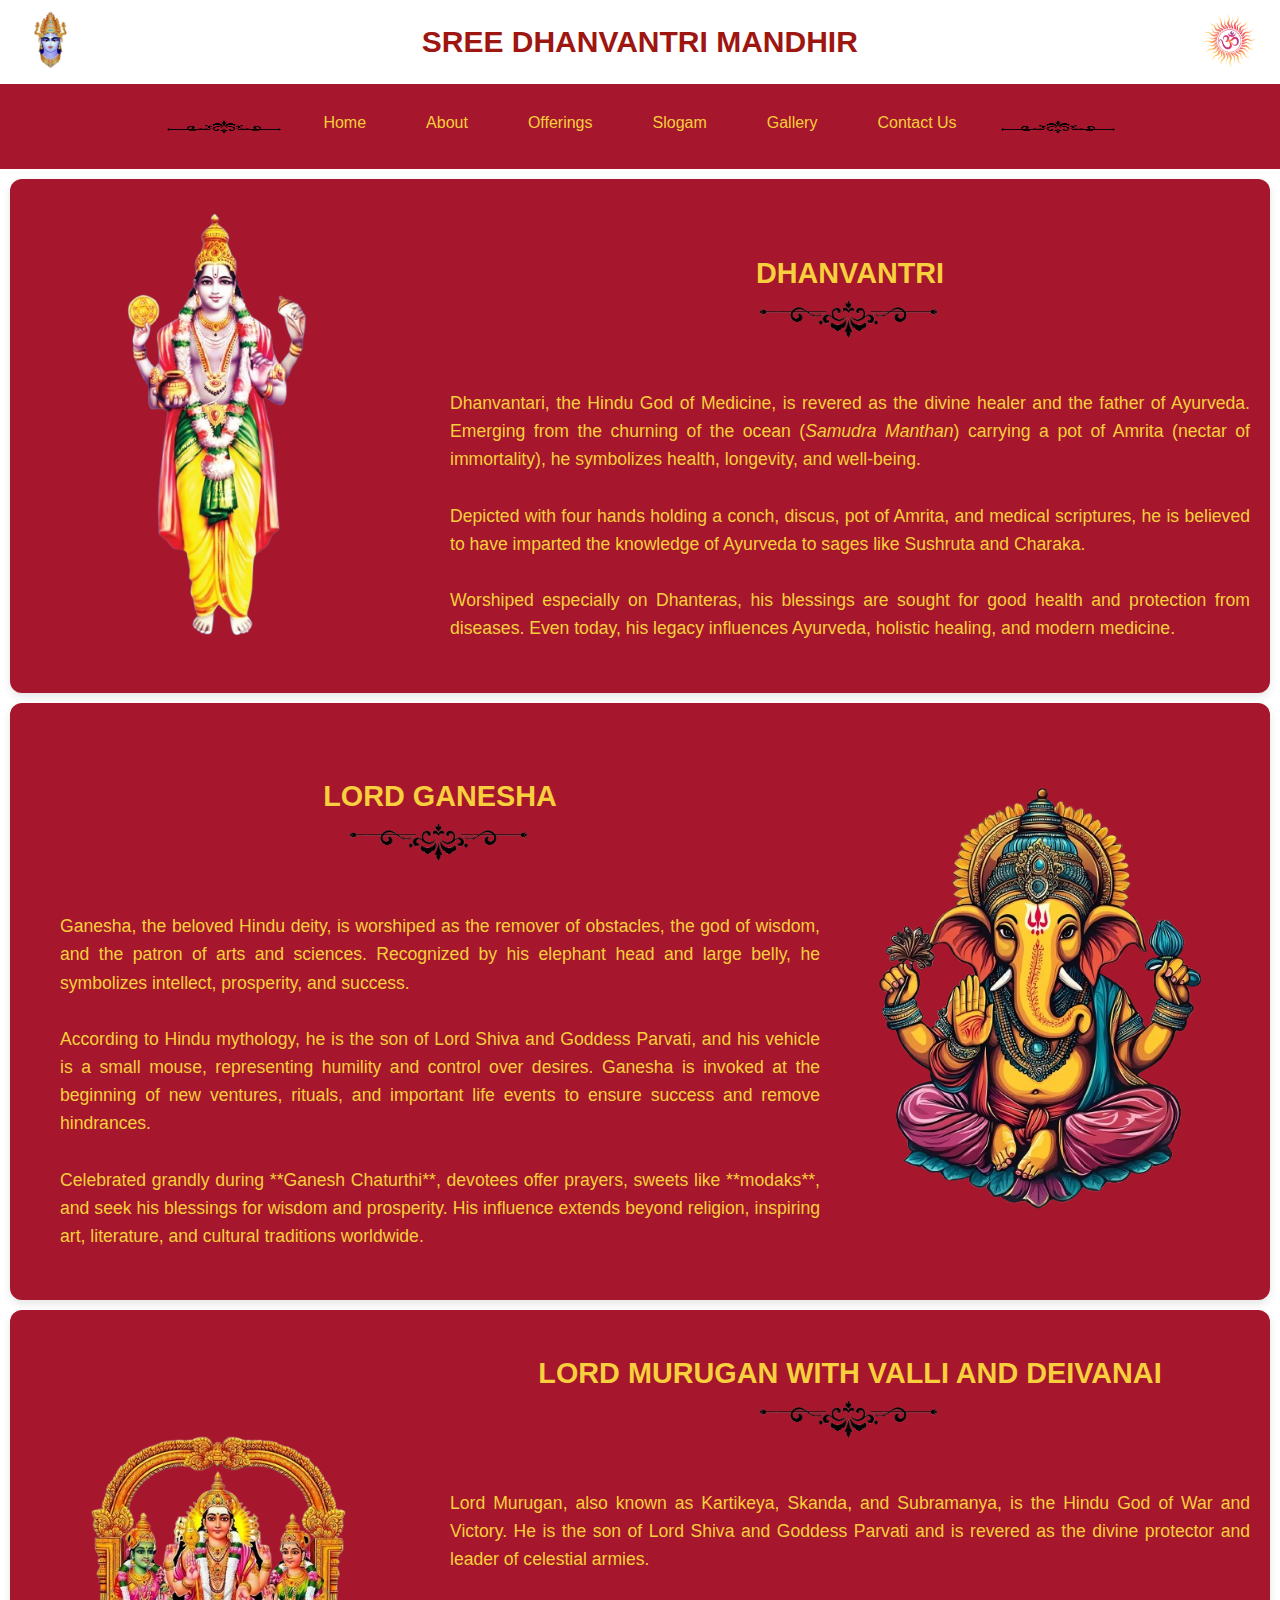
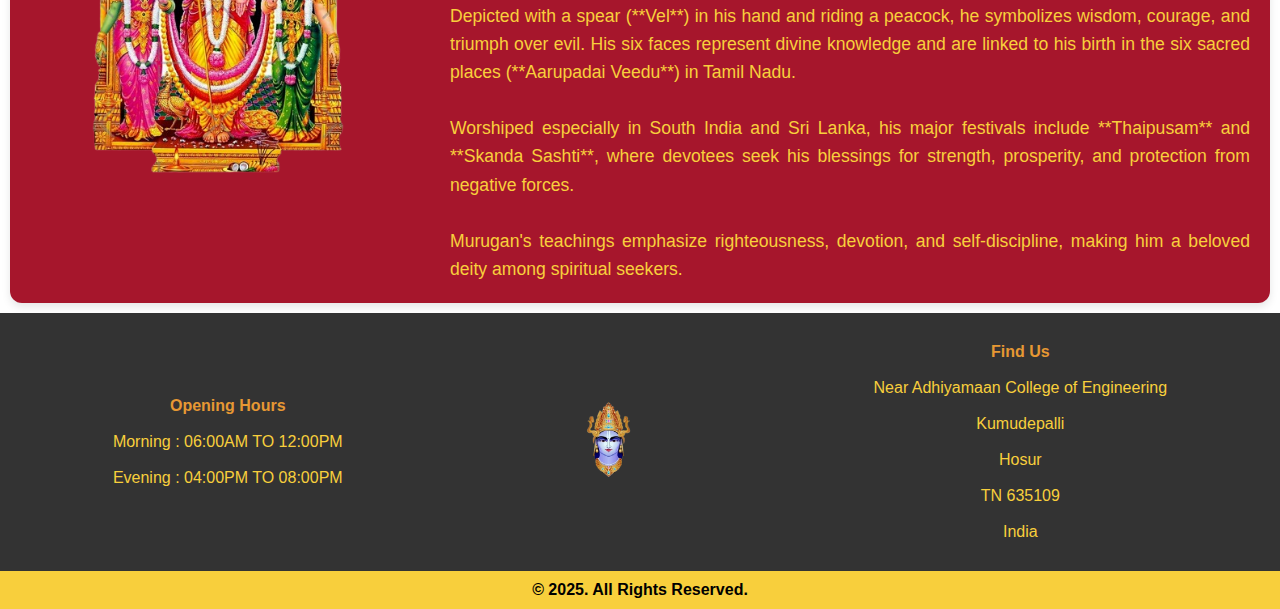
<file: about.html>
<!DOCTYPE html>
<html lang="en">

<head>
    <meta charset="UTF-8">
    <meta name="viewport" content="width=device-width, initial-scale=1.0">
    <link rel="icon" href="./images/favicon.ico" type="image/png">
    <title>Dhanvantri</title>
    <link rel="stylesheet" href="./css/index.css">
    <link rel="stylesheet" href="./css/about.css">
    

</head>

<body>
    <div class="container">
        <div class="header">
            <div class="logo_1">
                <a href="./index.html"><img src="./images/dhanvantri_logo.png" alt="clg_logo"></a>
            </div>
            <div class="name">
                <span>SREE DHANVANTRI MANDHIR</span>
                
            </div>
            <div class="logo_1">
                <a href="./index.html"><img src="./images/pngtree.png" alt="clg_logo"></a>
            </div>
            <!-- <div class="quote">
                <span><i>May the blessings <br>of Dhanvantri bring you <br> peace and well-being.</i></span>
            </div> -->
        </div>
        <div class="navbar">
            <nav class="menu">
                <div class="hamburger" onclick="toggleMenu()">&#9776;</div>
                <ul>
                    <li><img src="./images/design.png"></li>
                    <li><a href="index.html">Home</a></li>
                    <li><a href="./about.html">About</a></li>
                    <!-- <li><a href="#news-events">Events</a></li> -->
                    <li><a href="./offerings.html">Offerings</a></li>
                    <li><a href="./slogam.html">Slogam</a></li>
                    <li><a href="./gallery.html">Gallery</a></li>
                    <li><a href="./contact.html">Contact Us</a></li>
                    <li><img src="./images/design.png"></li>
                </ul>
            </nav>

        </div>
        <!-- <div class="heading" >
            <span><i>GODS IN THE TEMPLE</i>
            </span>
        </div> -->
        <div class="dhavantri_history">

            <div class="dhavantri_image">
                <img src="./images/dhanvantari_image.png">
            </div>
            <div class="histroy_content">
                <div class="histroy_header">
                    <span>DHANVANTRI</span>
                    <br>
                    <img  style="height: 60px;" src="./images/heading_design.png">
                </div>
                <span>
                    Dhanvantari, the Hindu God of Medicine, is revered as the divine healer and the father of Ayurveda.
                    Emerging from the churning of the ocean (<i>Samudra Manthan</i>) carrying a pot of Amrita (nectar of
                    immortality),
                    he symbolizes health, longevity, and well-being.<br><br>

                    Depicted with four hands holding a conch, discus, pot of Amrita, and medical scriptures,
                    he is believed to have imparted the knowledge of Ayurveda to sages like Sushruta and
                    Charaka.<br><br>

                    Worshiped especially on Dhanteras, his blessings are sought for good health and protection from
                    diseases.
                    Even today, his legacy influences Ayurveda, holistic healing, and modern medicine.
                </span>

            </div>
        </div>

        <div class="ganesha_history">
            <div class="histroy_content">
                <div class="histroy_header">
                    <span> LORD GANESHA</span>
                    <br>
                    <img  style="height: 60px;" src="./images/heading_design.png">
                </div>
                <span>
                    Ganesha, the beloved Hindu deity, is worshiped as the remover of obstacles, the god of wisdom, and
                    the patron of arts and sciences.
                    Recognized by his elephant head and large belly, he symbolizes intellect, prosperity, and
                    success.<br><br>

                    According to Hindu mythology, he is the son of Lord Shiva and Goddess Parvati, and his vehicle is a
                    small mouse, representing humility and control over desires.
                    Ganesha is invoked at the beginning of new ventures, rituals, and important life events to ensure
                    success and remove hindrances.<br><br>

                    Celebrated grandly during **Ganesh Chaturthi**, devotees offer prayers, sweets like **modaks**, and
                    seek his blessings for wisdom and prosperity.
                    His influence extends beyond religion, inspiring art, literature, and cultural traditions worldwide.
                </span>


            </div>
            <div class="ganesha_image">
                <img src="./images/ganesha_image.png">
            </div>
        </div>

        <div class="murugar_history">

            <div class="murugar_image">
                <img src="./images/murugar_image.png">
            </div>
            <div class="histroy_content">
                <div class="histroy_header">
                    <span>LORD MURUGAN WITH VALLI AND DEIVANAI</span>
                    <br>
                    <img  style="height: 60px;" src="./images/heading_design.png">
                </div>
                <span>
                    Lord Murugan, also known as Kartikeya, Skanda, and Subramanya, is the Hindu God of War and Victory.
                    He is the son of Lord Shiva and Goddess Parvati and is revered as the divine protector and leader of
                    celestial armies.<br><br>

                    Depicted with a spear (**Vel**) in his hand and riding a peacock, he symbolizes wisdom, courage, and
                    triumph over evil.
                    His six faces represent divine knowledge and are linked to his birth in the six sacred places
                    (**Aarupadai Veedu**) in Tamil Nadu.<br><br>

                    Worshiped especially in South India and Sri Lanka, his major festivals include **Thaipusam** and
                    **Skanda Sashti**,
                    where devotees seek his blessings for strength, prosperity, and protection from negative
                    forces.<br><br>

                    Murugan's teachings emphasize righteousness, devotion, and self-discipline, making him a beloved
                    deity among spiritual seekers.
                </span>


            </div>
        </div>
        <div class="footer">
            <div class="sections">
                <div class="about_us">
                    <span style="color: #e69833;"><strong>Opening Hours</strong></span>
                    <br>
                    <span>Morning : 06:00AM TO 12:00PM</span>
                    <br>
                    <span>Evening : 04:00PM TO 08:00PM</span>
                </div>
                <div class="links">
                    <img src="./images/dhanvantri_logo.png" alt="Dhanvantri Logo">
                </div>
                <div class="facility">
                    <span style="color: #e69833;"><strong>Find Us</strong></span>
                    <br>
                    <span>Near Adhiyamaan College of Engineering</span>
                    <br>
                    <span>Kumudepalli</span>
                    <br>
                    <span>Hosur</span>
                    <br>
                    <span>TN 635109</span>
                    <br>
                    <span>India</span>

                </div>
            </div>
        </div>

        <div class="fotter_content">
            &copy; 2025. All Rights Reserved.
        </div>
    </div>
</body>
<script>
    function toggleMenu() {
        document.querySelector(".menu ul").classList.toggle("active");
    }
</script>

</html>
</file>
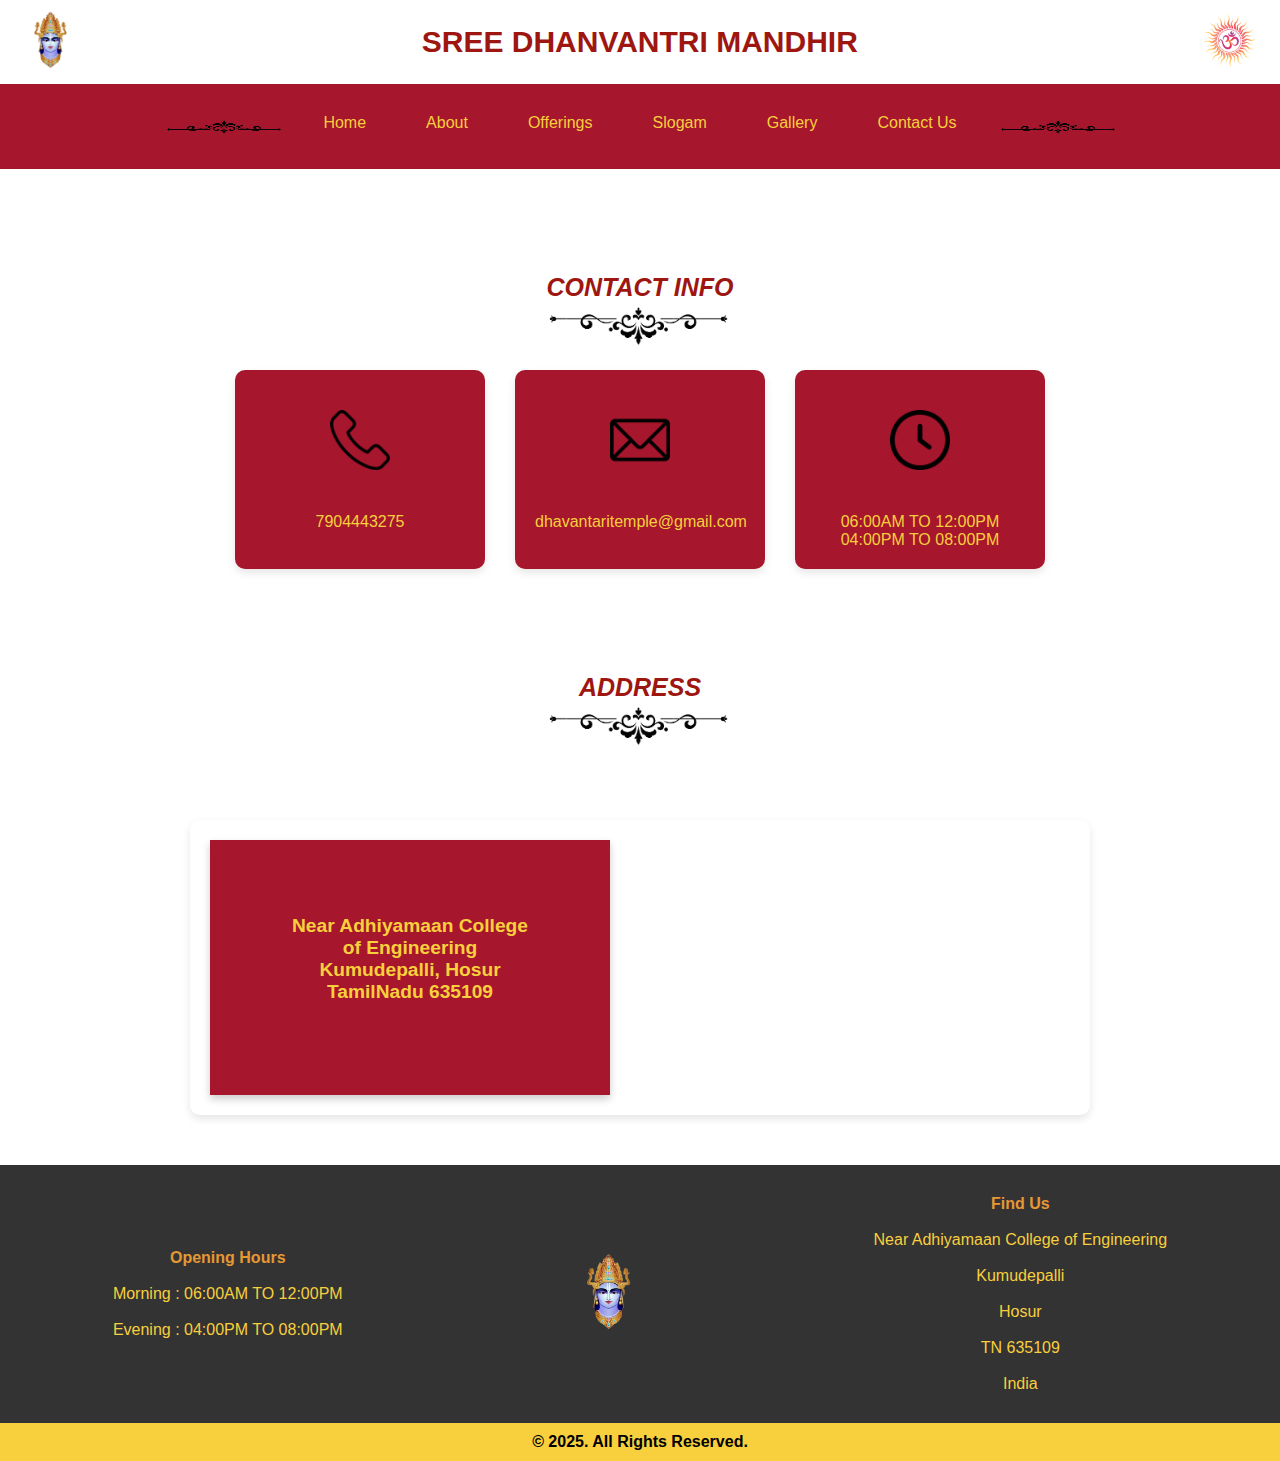
<file: contact.html>
<!DOCTYPE html>
<html lang="en">

<head>
    <meta charset="UTF-8">
    <meta name="viewport" content="width=device-width, initial-scale=1.0">
    <link rel="icon" href="./images/favicon.ico" type="image/png">
    <title>Dhanvantri</title>
    <link rel="stylesheet" href="./css/index.css">
    <link rel="stylesheet" href="./css/contact.css">
    



</head>

<body>
    <div class="container">
        <div class="header">
            <div class="logo_1">
                <a href="./index.html"><img src="./images/dhanvantri_logo.png" alt="clg_logo"></a>
            </div>
            <div class="name">
                <span>SREE DHANVANTRI MANDHIR</span>
            </div>
            <div class="logo_1">
                <a href="./index.html"><img src="./images/pngtree.png" alt="clg_logo"></a>
            </div>
            <!-- <div class="quote">
                <span><i>May the blessings <br>of Dhanvantri bring you <br> peace and well-being.</i></span>
            </div> -->
        </div>
        <div class="navbar">
            <nav class="menu">
                <div class="hamburger" onclick="toggleMenu()">&#9776;</div>
                <ul>
                    <li><img src="./images/design.png"></li>
                    <li><a href="index.html">Home</a></li>
                    <li><a href="./about.html">About</a></li>
                    <!-- <li><a href="#news-events">Events</a></li> -->
                    <li><a href="./offerings.html">Offerings</a></li>
                    <li><a href="./slogam.html">Slogam</a></li>
                    <li><a href="./gallery.html">Gallery</a></li>
                    <li><a href="./contact.html">Contact Us</a></li>
                    <li><img src="./images/design.png"></li>
                </ul>
            </nav>

        </div>
        <div class="contact_wrapper">
            <div class="heading" >
                <span style="font-size: 25px; padding: 10px;"><i>CONTACT INFO</i>
                </span>
                <br>
                <img  style="height: 60px;" src="./images/heading_design.png">
            </div>
            <div class="contact_container">
                <div class="contact_box">
                    <div class="icon"><img src="./images/telephone.png"></div>
                    <p>7904443275</p>
                </div>
                <div class="contact_box">
                    <div class="icon"><img src="./images/email.png"></div>
                    <p>dhavantaritemple@gmail.com</p>
                </div>
                <div class="contact_box">
                    <div class="icon"><img src="./images/clock.png"></div>
                    <p>06:00AM TO 12:00PM<br>04:00PM TO 08:00PM</p>
                </div>
            </div>
        </div> <div class="heading" >
            <span style="font-size: 25px; padding: 10px;"><i>ADDRESS</i>
            </span>
            <br>
            <img  style="height: 60px;" src="./images/heading_design.png">
        </div>
        <div class="container_1">
            
            <div class="address">
                <span>Near Adhiyamaan College of Engineering</span>
                <br>
                <span>Kumudepalli, </span>
                <!-- <br> -->
                <span>Hosur</span>
                <br>
                <span>TamilNadu 635109</span>
                <br>
                <!-- <span>India</span> -->
            </div>
            <!-- <div class="form">
                <form>
                    <table>
                        <tr>
                            <td><label for="first_name">First Name:</label></td>
                            <td><input type="text" id="first_name" name="first_name" required></td>
                        </tr>
                        <tr>
                            <td><label for="last_name">Last Name:</label></td>
                            <td><input type="text" id="last_name" name="last_name" required></td>
                        </tr>
                        <tr>
                            <td><label for="email">Email:</label></td>
                            <td><input type="email" id="email" name="email" required></td>
                        </tr>
                        <tr>
                            <td><label for="comments">Comments:</label></td>
                            <td><textarea id="comments" name="comments" required></textarea></td>
                        </tr>
                        <tr>
                            <td colspan="2"><button type="submit" class="submit-btn">Submit</button></td>
                        </tr>
                    </table>
                </form>
            </div> -->
            <div class="map">
                <iframe
                    src="https://www.google.com/maps/embed?pb=!1m14!1m8!1m3!1d741.1304284469375!2d77.86713100000001!3d12.72093!3m2!1i1024!2i768!4f13.1!3m3!1m2!1s0x3bae770055bd8db1%3A0x6d0bde6c2d430106!2sDhanvantari%20Temple!5e1!3m2!1sen!2sin!4v1739341142429!5m2!1sen!2sin"
                    allowfullscreen="" loading="lazy">
                </iframe>
            </div>
        </div>
        <div class="footer">
            <div class="sections">
                <div class="about_us">
                    <span style="color: #e69833;"><strong>Opening Hours</strong></span>
                    <br>
                    <span>Morning : 06:00AM TO 12:00PM</span>
                    <br>
                    <span>Evening : 04:00PM TO 08:00PM</span>
                </div>
                <div class="links">
                    <img src="./images/dhanvantri_logo.png" alt="Dhanvantri Logo">
                </div>
                <div class="facility">
                    <span style="color: #e69833;"><strong>Find Us</strong></span>
                    <br>
                    <span>Near Adhiyamaan College of Engineering</span>
                    <br>
                    <span>Kumudepalli</span>
                    <br>
                    <span>Hosur</span>
                    <br>
                    <span>TN 635109</span>
                    <br>
                    <span>India</span>

                </div>
            </div>
        </div>

        <div class="fotter_content">
            &copy; 2025. All Rights Reserved.
        </div>
    </div>
</body>
<script>
    function toggleMenu() {
        document.querySelector(".menu ul").classList.toggle("active");
    }
</script>

</html>
<style>
</file>
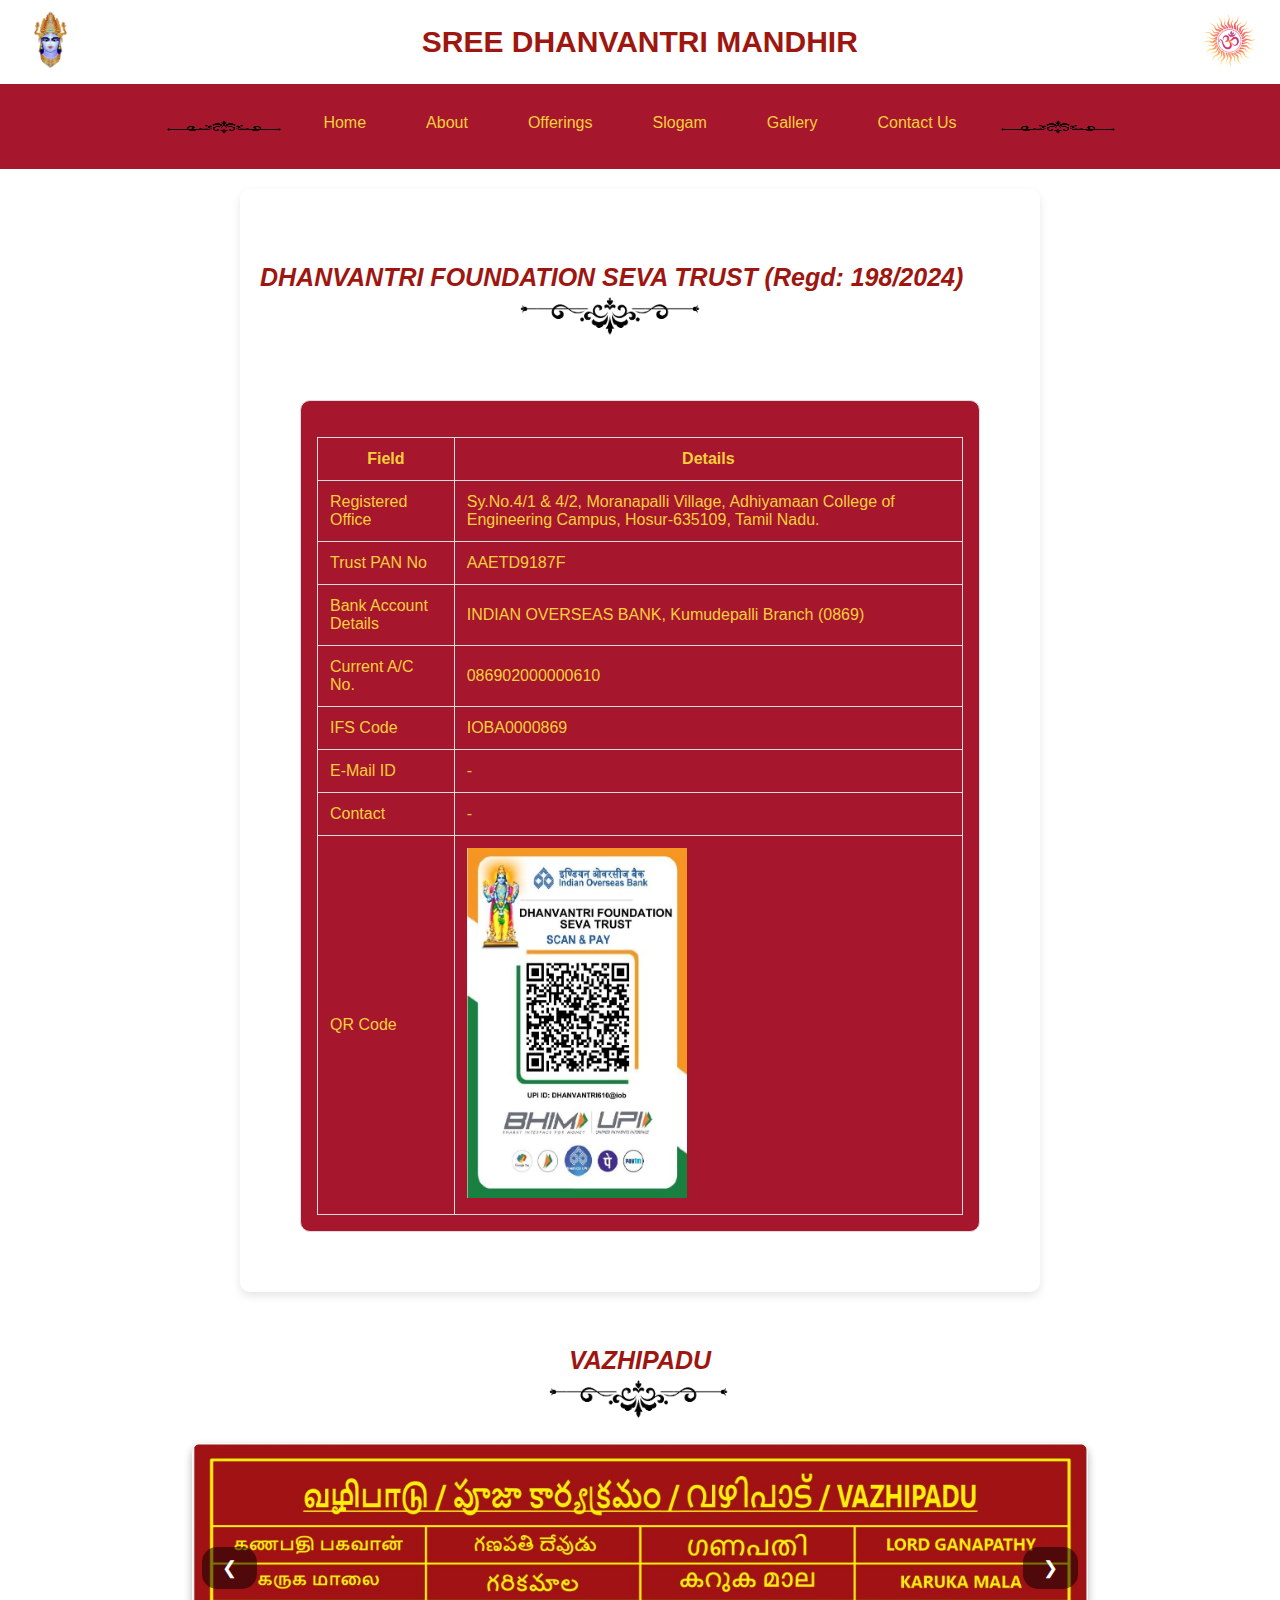
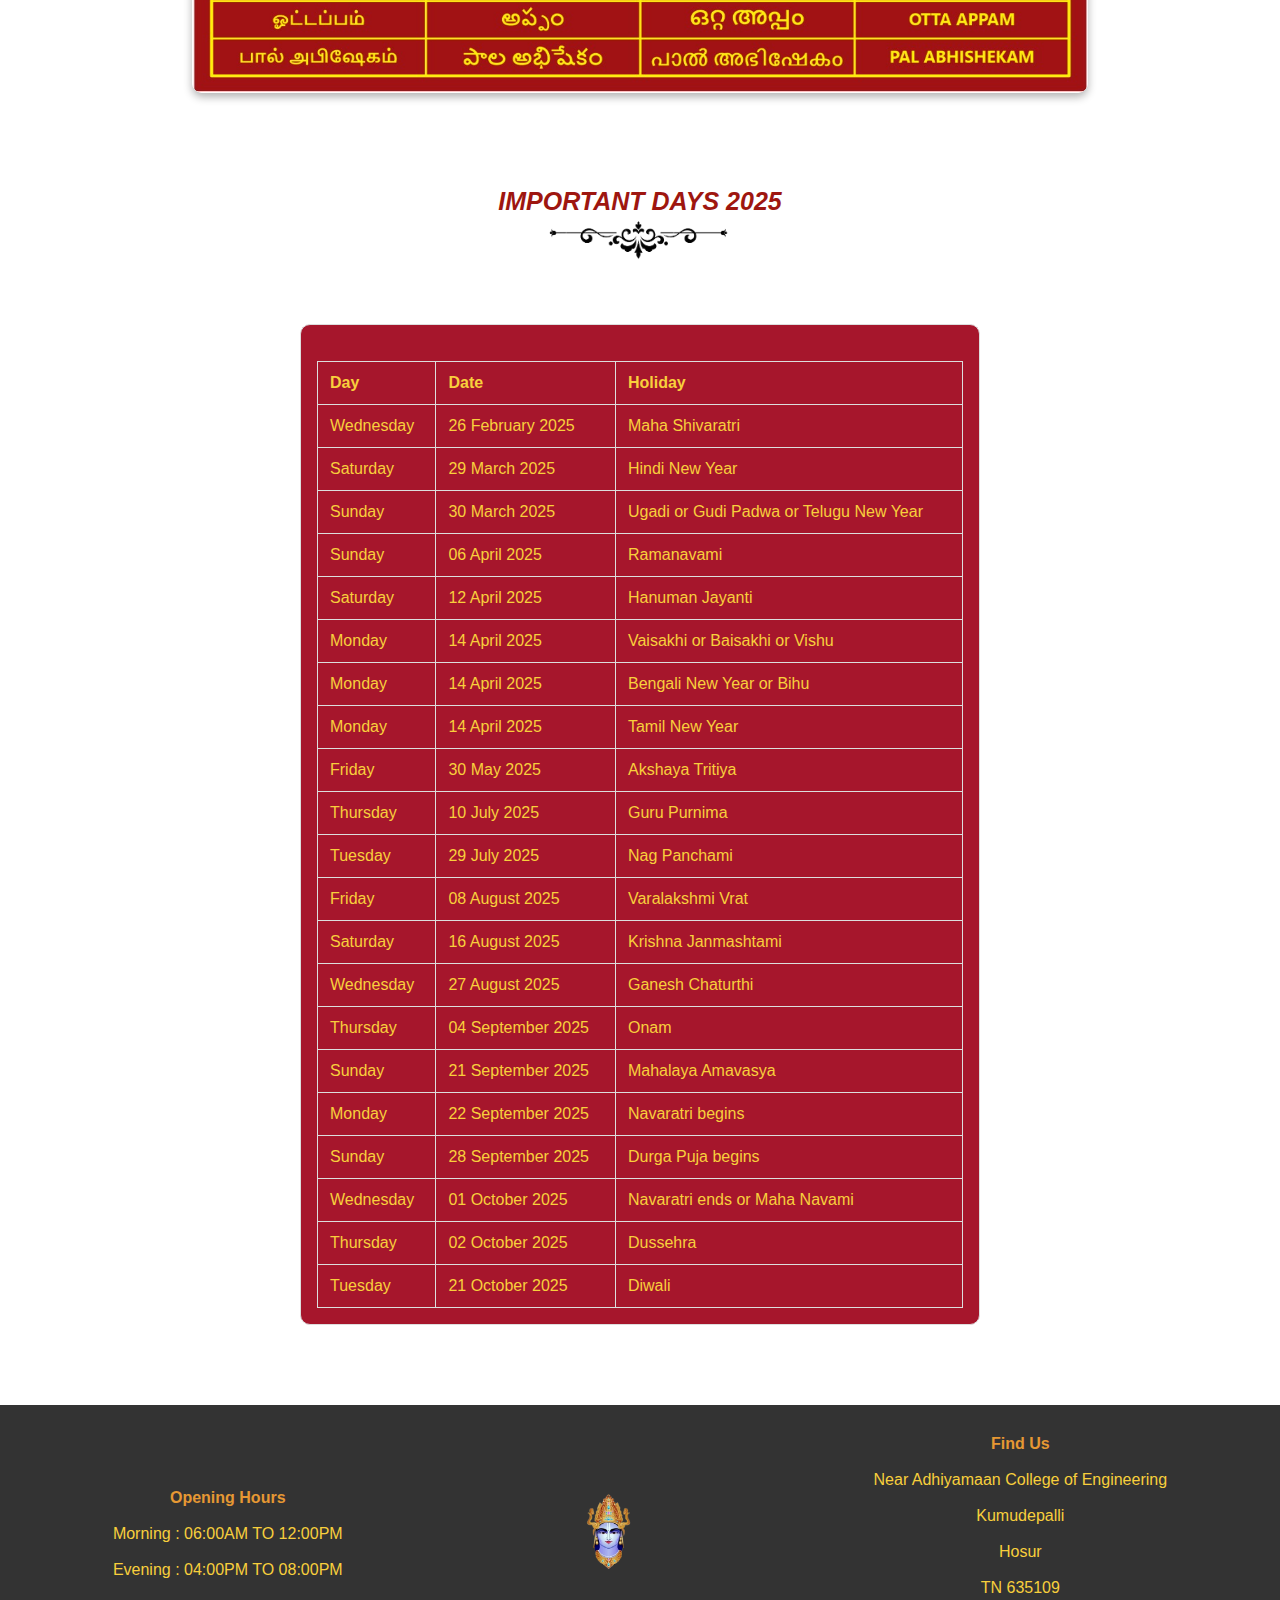
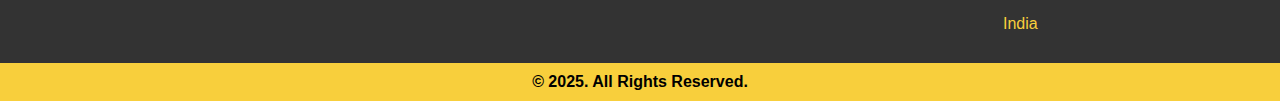
<file: offerings.html>
<!DOCTYPE html>
<html lang="en">

<head>
    <meta charset="UTF-8">
    <meta name="viewport" content="width=device-width, initial-scale=1.0">
    <link rel="icon" href="./images/favicon.ico" type="image/png">
    <title>Dhanvantri</title>
    <link rel="stylesheet" href="./css/index.css">
    <link rel="stylesheet" href="./css/offerings.css">
    

    <style>

    </style>

</head>

<body>
    <div class="container">
        <div class="header">
            <div class="logo_1">
                <a href="./index.html"><img src="./images/dhanvantri_logo.png" alt="clg_logo"></a>
            </div>
            <div class="name">
                <span>SREE DHANVANTRI MANDHIR</span>
            </div>
            <div class="logo_1">
                <a href="./index.html"><img src="./images/pngtree.png" alt="clg_logo"></a>
            </div>
            <!-- <div class="quote">
                <span><i>May the blessings <br>of Dhanvantri bring you <br> peace and well-being.</i></span>
            </div> -->
            <!-- <div class="logo_2">

            </div> -->
        </div>
        <div class="navbar">
            <nav class="menu">
                <div class="hamburger" onclick="toggleMenu()">&#9776;</div>
                <ul>
                    <li><img src="./images/design.png"></li>
                    <li><a href="index.html">Home</a></li>
                    <li><a href="./about.html">About</a></li>
                    <!-- <li><a href="#news-events">Events</a></li> -->
                    <li><a href="./offerings.html">Offerings</a></li>
                    <li><a href="./slogam.html">Slogam</a></li>
                    <li><a href="./gallery.html">Gallery</a></li>
                    <li><a href="./contact.html">Contact Us</a></li>
                    <li><img src="./images/design.png"></li>
                </ul>
            </nav>

        </div>
        <div class="container_1">
            <div class="heading">
                <span style="font-size: 25px;"><i>DHANVANTRI FOUNDATION SEVA TRUST (Regd: 198/2024)</i>
                </span>
                <br>
                <img style="height: 60px;" src="./images/heading_design.png">
            </div>
            <div class="responsive_table">
                <table>
                    <tr>
                        <th style="text-align: center;">Field</th>
                        <th style="text-align: center;">Details</th>
                    </tr>
                    <tr>
                        <td data-label="REGD OFFICE">Registered Office</td>
                        <td>Sy.No.4/1 & 4/2, Moranapalli Village, Adhiyamaan College of Engineering Campus,
                            Hosur-635109, Tamil Nadu.</td>
                    </tr>
                    <tr>
                        <td data-label="TRUST PAN No">Trust PAN No</td>
                        <td>AAETD9187F</td>
                    </tr>
                    <tr>
                        <td data-label="Bank Name">Bank Account Details</td>
                        <td>INDIAN OVERSEAS BANK, Kumudepalli Branch (0869)</td>
                    </tr>
                    <tr>
                        <td data-label="Account Number">Current A/C No.</td>
                        <td>086902000000610</td>
                    </tr>
                    <tr>
                        <td data-label="IFSC Code">IFS Code</td>
                        <td>IOBA0000869</td>
                    </tr>
                    <tr>
                        <td data-label="E-Mail ID">E-Mail ID</td>
                        <td>-</td>
                    </tr>
                    <tr>
                        <td data-label="Contact">Contact</td>
                        <td>-</td>
                    </tr>
                    <tr>
                        <td data-label="Contact">QR Code</td>
                        <td><img style="height: 350px;" src="./images/qr_code.jpg" alt="Popup Image">
                        </td>
                    </tr>
                </table>
            </div>
        </div>
        

        <div class="heading">
            <span style="font-size: 25px;"><i>VAZHIPADU</i>
            </span>
            <br>
            <img style="height: 60px;" src="./images/heading_design.png">
        </div>
        <div class="carousel">
            <div class="carousel_inner">
                <div class="slide active">
                    <img src="./images/image_s_1.jpg" alt="image_1">
                </div>
                <div class="slide">
                    <img src="./images/image_s_2.jpg" alt="image_2">
                </div>
                <div class="slide">
                    <img src="./images/image_s_3.jpg" alt="image_3">
                </div>
                <div class="slide">
                    <img src="./images/image_s_4.jpg" alt="image_4">
                </div>
                <div class="slide">
                    <img src="./images/image_s_5.jpg" alt="image_5">
                </div>
            </div>
            <button class="prev" onclick="moveSlide(-1)">&#10094;</button>
            <button class="next" onclick="moveSlide(1)">&#10095;</button>
        </div>
        <div class="container_2">
            <div class="heading">
                <span style="font-size: 25px;"><i>IMPORTANT DAYS 2025</i>
                </span>
                <br>
                <img style="height: 60px;" src="./images/heading_design.png">
            </div>
            <div class="responsive_table">
                <table>
                    <thead>
                        <tr>
                            <th>Day</th>
                            <th>Date</th>
                            <th>Holiday</th>
                        </tr>
                    </thead>
                    <tbody>
                        <tr>
                            <td>Wednesday</td>
                            <td>26 February 2025</td>
                            <td>Maha Shivaratri</td>
                        </tr>
                        <tr>
                            <td>Saturday</td>
                            <td>29 March 2025</td>
                            <td>Hindi New Year</td>
                        </tr>
                        <tr>
                            <td>Sunday</td>
                            <td>30 March 2025</td>
                            <td>Ugadi or Gudi Padwa or Telugu New Year</td>
                        </tr>
                        <tr>
                            <td>Sunday</td>
                            <td>06 April 2025</td>
                            <td>Ramanavami</td>
                        </tr>
                        <tr>
                            <td>Saturday</td>
                            <td>12 April 2025</td>
                            <td>Hanuman Jayanti</td>
                        </tr>
                        <tr>
                            <td>Monday</td>
                            <td>14 April 2025</td>
                            <td>Vaisakhi or Baisakhi or Vishu</td>
                        </tr>
                        <tr>
                            <td>Monday</td>
                            <td>14 April 2025</td>
                            <td>Bengali New Year or Bihu</td>
                        </tr>
                        <tr>
                            <td>Monday</td>
                            <td>14 April 2025</td>
                            <td>Tamil New Year</td>
                        </tr>
                        <tr>
                            <td>Friday</td>
                            <td>30 May 2025</td>
                            <td>Akshaya Tritiya</td>
                        </tr>
                        <tr>
                            <td>Thursday</td>
                            <td>10 July 2025</td>
                            <td>Guru Purnima</td>
                        </tr>
                        <tr>
                            <td>Tuesday</td>
                            <td>29 July 2025</td>
                            <td>Nag Panchami</td>
                        </tr>
                        <tr>
                            <td>Friday</td>
                            <td>08 August 2025</td>
                            <td>Varalakshmi Vrat</td>
                        </tr>
                        <tr>
                            <td>Saturday</td>
                            <td>16 August 2025</td>
                            <td>Krishna Janmashtami</td>
                        </tr>
                        <tr>
                            <td>Wednesday</td>
                            <td>27 August 2025</td>
                            <td>Ganesh Chaturthi</td>
                        </tr>
                        <tr>
                            <td>Thursday</td>
                            <td>04 September 2025</td>
                            <td>Onam</td>
                        </tr>
                        <tr>
                            <td>Sunday</td>
                            <td>21 September 2025</td>
                            <td>Mahalaya Amavasya</td>
                        </tr>
                        <tr>
                            <td>Monday</td>
                            <td>22 September 2025</td>
                            <td>Navaratri begins</td>
                        </tr>
                        <tr>
                            <td>Sunday</td>
                            <td>28 September 2025</td>
                            <td>Durga Puja begins</td>
                        </tr>
                        <tr>
                            <td>Wednesday</td>
                            <td>01 October 2025</td>
                            <td>Navaratri ends or Maha Navami</td>
                        </tr>
                        <tr>
                            <td>Thursday</td>
                            <td>02 October 2025</td>
                            <td>Dussehra</td>
                        </tr>
                        <tr>
                            <td>Tuesday</td>
                            <td>21 October 2025</td>
                            <td>Diwali</td>
                        </tr>
                    </tbody>
                </table>
            </div>
        </div>

        <div class="footer">
            <div class="sections">
                <div class="about_us">
                    <span style="color: #e69833;"><strong>Opening Hours</strong></span>
                    <br>
                    <span>Morning : 06:00AM TO 12:00PM</span>
                    <br>
                    <span>Evening : 04:00PM TO 08:00PM</span>
                </div>
                <div class="links">
                    <img src="./images/dhanvantri_logo.png" alt="Dhanvantri Logo">
                </div>
                <div class="facility">
                    <span style="color: #e69833;"><strong>Find Us</strong></span>
                    <br>
                    <span>Near Adhiyamaan College of Engineering</span>
                    <br>
                    <span>Kumudepalli</span>
                    <br>
                    <span>Hosur</span>
                    <br>
                    <span>TN 635109</span>
                    <br>
                    <span>India</span>

                </div>
            </div>
        </div>

        <div class="fotter_content">
            &copy; 2025. All Rights Reserved.
        </div>
    </div>
</body>
<script>
    document.addEventListener('DOMContentLoaded', () => {
        let currentIndex = 0;
        const slides = document.querySelectorAll(".slide");
        const totalSlides = slides.length;
        const carouselInner = document.querySelector(".carousel_inner");
        let slideInterval;

        function moveSlide(direction) {
            currentIndex += direction;

            if (currentIndex >= totalSlides) {
                currentIndex = 0;
                carouselInner.style.transition = 'none';
                updateSlidePosition();
                carouselInner.offsetHeight;
                carouselInner.style.transition = 'transform 1s linear';
            } else if (currentIndex < 0) {
                currentIndex = totalSlides - 1;
                carouselInner.style.transition = 'none';
                updateSlidePosition();
                carouselInner.offsetHeight;
                carouselInner.style.transition = 'transform 1s linear';
            }

            updateSlidePosition();
        }

        function updateSlidePosition() {
            const offset = currentIndex * 100;
            carouselInner.style.transform = `translateX(-${offset}%)`;
        }

        function autoSlide() {
            moveSlide(1);
        }

        slideInterval = setInterval(autoSlide, 6000);

        const carousel = document.querySelector(".carousel");
        
        document.querySelector(".prev").addEventListener("click", () => {
            clearInterval(slideInterval);
            moveSlide(-1);
        });
        document.querySelector(".next").addEventListener("click", () => {
            clearInterval(slideInterval);
            moveSlide(1);
        });

        updateSlidePosition();
    });
    function toggleMenu() {
        document.querySelector(".menu ul").classList.toggle("active");
    }
</script>
</html>
</file>
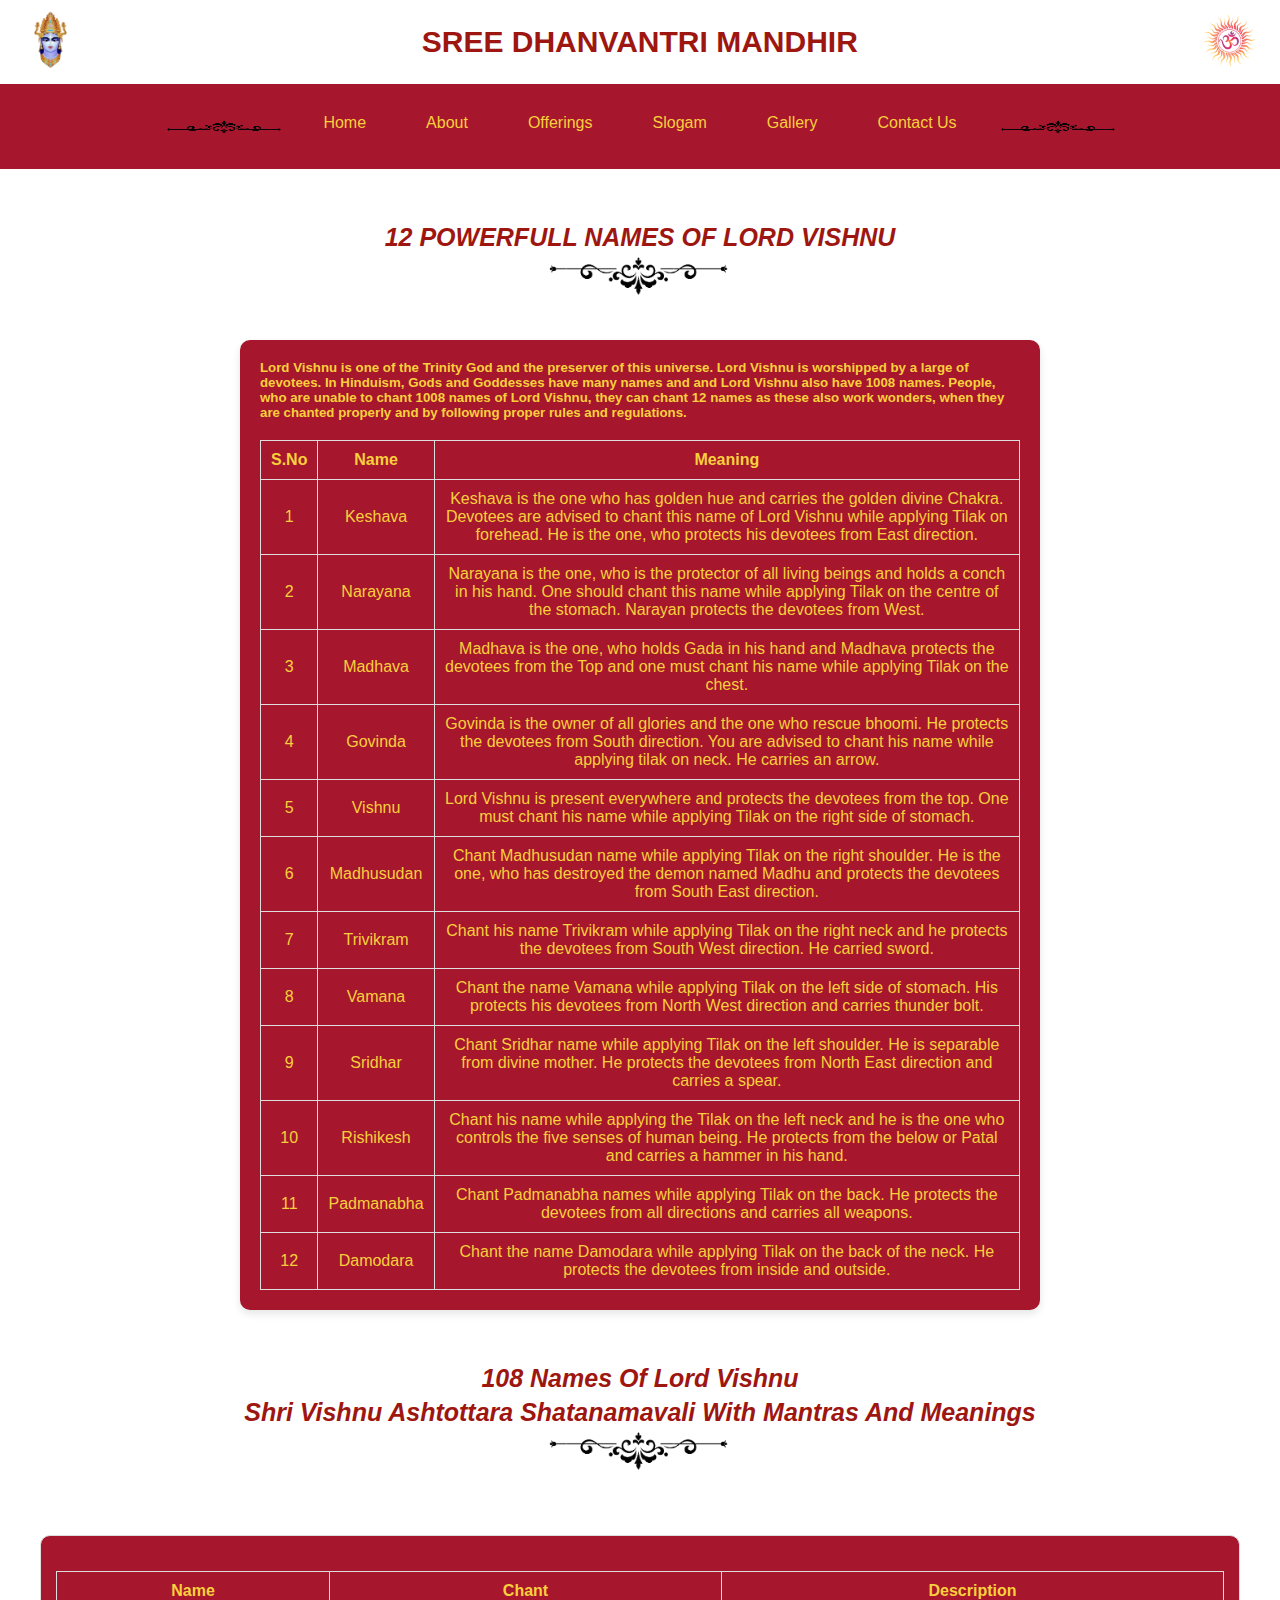
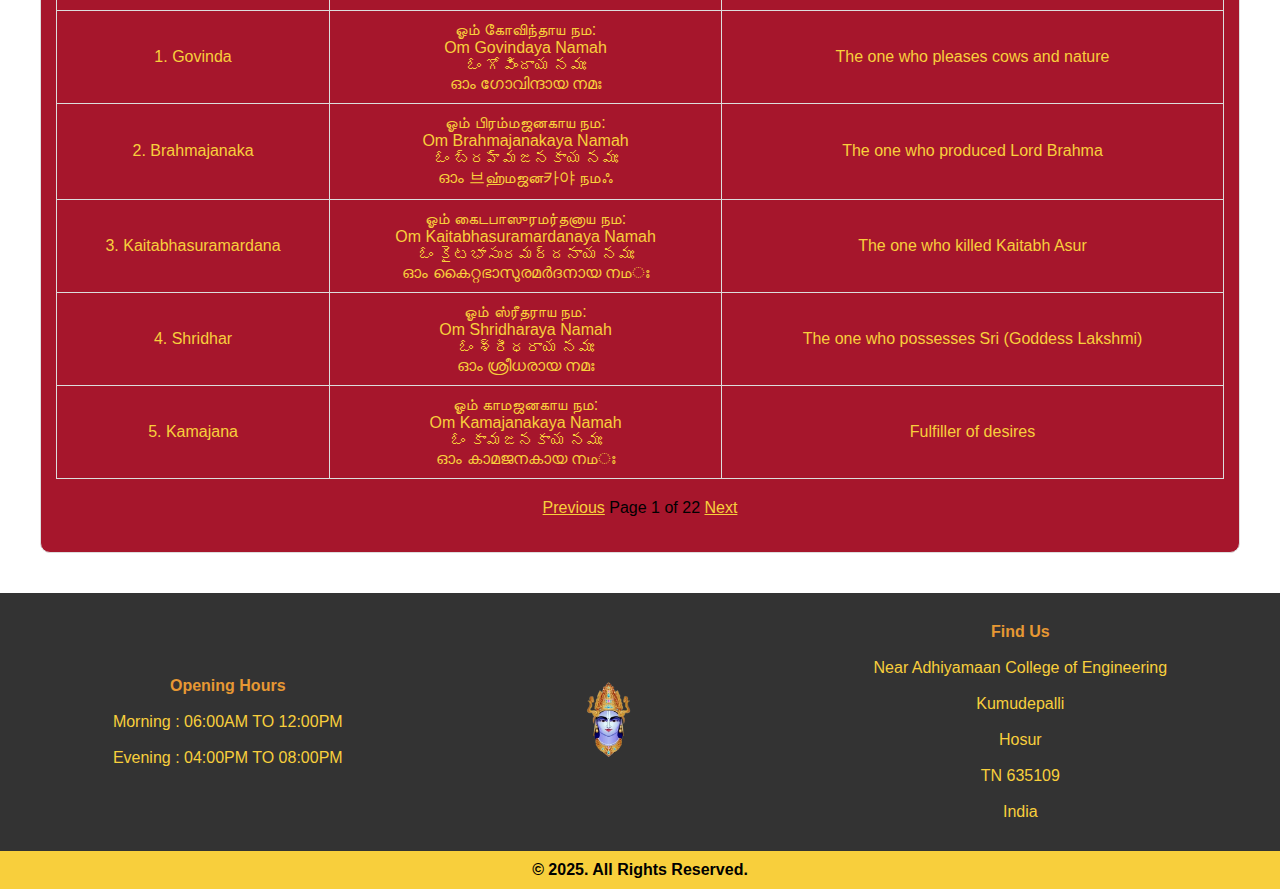
<file: slogam.html>
<!DOCTYPE html>
<html lang="en">

<head>
    <meta charset="UTF-8">
    <meta name="viewport" content="width=device-width, initial-scale=1.0">
    <link rel="icon" href="./images/favicon.ico" type="image/png">
    <title>Dhanvantri</title>
    <link rel="stylesheet" href="./css/index.css">
    <link rel="stylesheet" href="./css/slogam.css">
    
    
   
</head>

<body>
    <div class="container">
        <div class="header">
            <div class="logo_1">
                <a href="./index.html"><img src="./images/dhanvantri_logo.png" alt="clg_logo"></a>
            </div>
            <div class="name">
                <span>SREE DHANVANTRI MANDHIR</span>
            </div>
            <div class="logo_1">
                <a href="./index.html"><img src="./images/pngtree.png" alt="clg_logo"></a>
            </div>
            <!-- <div class="quote">
                <span><i>May the blessings <br>of Dhanvantri bring you <br> peace and well-being.</i></span>
            </div> -->
        </div>
        <div class="navbar">
            <nav class="menu">
                <div class="hamburger" onclick="toggleMenu()">&#9776;</div>
                <ul>
                    <li><img src="./images/design.png"></li>
                    <li><a href="index.html">Home</a></li>
                    <li><a href="./about.html">About</a></li>
                    <!-- <li><a href="#news-events">Events</a></li> -->
                    <li><a href="./offerings.html">Offerings</a></li>
                    <li><a href="./slogam.html">Slogam</a></li>
                    <li><a href="./gallery.html">Gallery</a></li>
                    <li><a href="./contact.html">Contact Us</a></li>
                    <li><img src="./images/design.png"></li>
                </ul>
            </nav>

        </div>
        <div class="heading">
            <span style="font-size: 25px;"><i>12 POWERFULL NAMES OF LORD VISHNU</i>
            </span>
            <br>
            <img  style="height: 60px;" src="./images/heading_design.png">
        </div>
        <div class="container_1">
            <table>
                <thead>
                    <tr>
                        <h5>Lord Vishnu is one of the Trinity God and the preserver of this universe. Lord Vishnu is
                            worshipped by a large of devotees. In Hinduism, Gods and Goddesses have many names and and
                            Lord Vishnu also have 1008 names. People, who are unable to chant 1008 names of Lord Vishnu,
                            they can chant 12 names as these also work wonders, when they are chanted properly and by
                            following proper rules and regulations.</h5>
                    </tr>
                    <tr>
                        <th>S.No</th>
                        <th>Name</th>
                        <th>Meaning</th>

                    </tr>
                </thead>
                <tbody>
                    <tr>
                        <td>1</td>
                        <td>Keshava</td>
                        <td>Keshava is the one who has golden hue and carries the golden divine Chakra. Devotees are
                            advised to chant this name of Lord Vishnu while applying Tilak on forehead. He is the one,
                            who protects his devotees from East direction.</td>

                    </tr>
                    <tr>
                        <td>2</td>
                        <td>Narayana</td>
                        <td>Narayana is the one, who is the protector of all living beings and holds a conch in his
                            hand. One should chant this name while applying Tilak on the centre of the stomach. Narayan
                            protects the devotees from West.</td>

                    </tr>
                    <tr>
                        <td>3</td>
                        <td>Madhava</td>
                        <td>Madhava is the one, who holds Gada in his hand and Madhava protects the devotees from the
                            Top and one must chant his name while applying Tilak on the chest.</td>

                    </tr>
                    <tr>
                        <td>4</td>
                        <td>Govinda</td>
                        <td>Govinda is the owner of all glories and the one who rescue bhoomi. He protects the devotees
                            from South direction. You are advised to chant his name while applying tilak on neck. He
                            carries an arrow.</td>

                    </tr>
                    <tr>
                        <td>5</td>
                        <td>Vishnu</td>
                        <td>Lord Vishnu is present everywhere and protects the devotees from the top. One must chant his
                            name while applying Tilak on the right side of stomach.</td>

                    </tr>
                    <tr>
                        <td>6</td>
                        <td>Madhusudan</td>
                        <td>Chant Madhusudan name while applying Tilak on the right shoulder. He is the one, who has
                            destroyed the demon named Madhu and protects the devotees from South East direction.</td>

                    </tr>
                    <tr>
                        <td>7</td>
                        <td>Trivikram</td>
                        <td>Chant his name Trivikram while applying Tilak on the right neck and he protects the devotees
                            from South West direction. He carried sword.</td>

                    </tr>
                    <tr>
                        <td>8</td>
                        <td>Vamana</td>
                        <td>Chant the name Vamana while applying Tilak on the left side of stomach. His protects his
                            devotees from North West direction and carries thunder bolt.</td>

                    </tr>
                    <tr>
                        <td>9</td>
                        <td>Sridhar</td>
                        <td>Chant Sridhar name while applying Tilak on the left shoulder. He is separable from divine
                            mother. He protects the devotees from North East direction and carries a spear.</td>

                    </tr>
                    <tr>
                        <td>10</td>
                        <td>Rishikesh</td>
                        <td>Chant his name while applying the Tilak on the left neck and he is the one who controls the
                            five senses of human being. He protects from the below or Patal and carries a hammer in his
                            hand.</td>

                    </tr>
                    <tr>
                        <td>11</td>
                        <td>Padmanabha</td>
                        <td>Chant Padmanabha names while applying Tilak on the back. He protects the devotees from all
                            directions and carries all weapons.</td>

                    </tr>
                    <tr>
                        <td>12</td>
                        <td>Damodara</td>
                        <td>Chant the name Damodara while applying Tilak on the back of the neck. He protects the
                            devotees from inside and outside.</td>

                    </tr>
                </tbody>
            </table>
        </div>
        
        <div class="conntainer_2">
            <div class="heading" >
                <span style="font-size: 25px;"><i>108 Names Of Lord Vishnu<br> Shri Vishnu Ashtottara Shatanamavali With Mantras And
                    Meanings</i>
                </span>
                <br>
                <img  style="height: 60px;" src="./images/heading_design.png">
            </div>
            <div class="slogams" style="margin: 40px;border: 1px solid #ddd; border-radius: 10px;">
                <table id="data-table">
                    <thead>
                        <tr>
                            <th>Name</th>
                            <th>Chant</th>
                            <th>Description</th>
                        </tr>
                    </thead>
                    <tbody></tbody>
                </table>
                <div class="pagination-container">
                    <div class="pagination">
                        <a href="javascript:void(0);" onclick="prevPage()">Previous</a>
                        <span id="page-info"></span>
                        <a href="javascript:void(0);" onclick="nextPage()">Next</a>
                    </div>
                </div>
                
                <script>
                     const data = [
                        ["1. Govinda", "ஓம் கோவிந்தாய நம:<br>Om Govindaya Namah<br>ఓం గోవిందాయ నమః<br>ഓം ഗോവിന്ദായ നമഃ", "The one who pleases cows and nature"],
                        ["2. Brahmajanaka", "ஓம் பிரம்மஜனகாய நம:<br>Om Brahmajanakaya Namah<br>ఓం బ్రహ్మజనకాయ నమః<br>ഓം 브ஹ்மஜன카야 நமஃ", "The one who produced Lord Brahma"],
                        ["3. Kaitabhasuramardana", "ஓம் கைடபாஸுரமர்தனாய நம:<br>Om Kaitabhasuramardanaya Namah<br>ఓం కైటభాసురమర్దనాయ నమః<br>ഓം കൈറ്റഭാസുരമർദനായ നமഃ", "The one who killed Kaitabh Asur"],
                        ["4. Shridhar", "ஓம் ஸ்ரீதராய நம:<br>Om Shridharaya Namah<br>ఓం శ్రీధరాయ నమః<br>ഓം ശ്രീധരായ നമഃ", "The one who possesses Sri (Goddess Lakshmi)"],
                        ["5. Kamajana", "ஓம் காமஜனகாய நம:<br>Om Kamajanakaya Namah<br>ఓం కామజనకాయ నమః<br>ഓം കാമജനകായ നமഃ", "Fulfiller of desires"],
                        ["6. Sheshashayini", "ஓம் ஶேஷஷாயிநே நம:<br>Om Sheshashayine Namah<br>ఓం శేషశాయినే నమః<br>ഓം ശേഷശായിനേ നமഃ", "The one who rests upon Sheshnaag"],
                        ["7. Chaturbhuja", "ஓம் சதுர்பூஜாய நம:<br>Om Chaturbhujaya Namah<br>ఓం చతుర్భుజాయ నమః<br>ഓം ചതുര്ഭുജായ നமഃ", "Four-armed Lord"],
                        ["8. Panchajanyadhara", "ஓம் பாஞ்சஜன்யதாராய நம:<br>Om Panchajanyadharaya Namah<br>ఓం పాంచజన్యధరాయ నమః<br>ഓം പാഞ്ചജന്യധാരായ നமഃ", "The one who possesses Panchajanya Shankh"],
                        ["9. Shrimate", "ஓம் ஸ்ரீமதே நம:<br>Om Shrimate Namah<br>ఓం శ్రీమతే నమః<br>ഓം ശ്രീമതേ നമഃ", "Name of Lord Vishnu"],
                        ["10. Sharngapana", "ஓம் ஷார்ங்காபணயே நம:<br>Om Sharngapanaye Namah<br>ఓం శార్ంగపాణయే నమః<br>ഓം ശാർങ്ഗപാണയേ നമഃ", "Holder of the Sharnga bow"],
                        ["11. Janardana", "ஓம் ஜனார்தனாய நம:<br>Om Janardanaya Namah<br>ఓం జనార్దనాయ నమః<br>ഓം ജനാർദനായ നமഃ", "The one who compassionately helps others"],
                        ["12. Pitambaradhara", "ஓம் பீதாம்பரதாராய நம:<br>Om Pitambaradharaya Namah<br>ఓం పీతాంబరధరాయ నమః<br>ഓം പീതാംബരധാരായ നമഃ", "The one who wears yellow garments"],
                        ["13. Deva", "ஓம் தேவாய நம:<br>Om Devaya Namah<br>ఓం దేవాయ నమః<br>ഓം ദേവായ നമഃ", "The divine Lord"],
                        ["14. Suryachandravilochana", "ஓம் ஸூர்யசந்திரவிலோச்சனாய நம:<br>Om Suryachandravilochanaya Namah<br>ఓం సూర్యచంద్రవిలోచనాయ నమః<br>ഓം സൂര്യചന്ദ്രവിലോചനായ നமഃ", "The one who has eyes like the Sun and the Moon"],
                        ["15. Rama", "ஓம் ராமாய நம:<br>Om Ramaya Namah<br>ఓం రామాయ నమః<br>ഓം രാമായ നമഃ", "Lord Rama"],
                        ["16. Bali", "ஓம் பலிநே நம:<br>Om Baline Namah<br>ఓం బాలినే నమః<br>ഓം ബാലിനേ നமഃ", "King Bali"],
                        ["17. Kalki", "ஓம் கல்கிநே நம:<br>Om Kalkine Namah<br>ఓం కల్కినే నమః<br>ഓം കൽകിനേ നமഃ", "The incarnation of Lord Vishnu to appear at the end of Kalyuga"],
                        ["18. Hayanana", "ஓம் ஹயனாநாய நம:<br>Om Hayananaya Namah<br>ఓం హయననాయ నమః<br>ഓം ഹയാനനായ നமഃ", "Lord Hayagriva (incarnation of Lord Vishnu)"],
                        ["19. Vishwambhara", "ஓம் விஸ்வம்பராய நம:<br>Om Vishwambharaya Namah<br>ఓం విశ్వమ్భరాయ నమః<br>ഓം വിശ്വംഭരായ നமഃ", "Sustainer of the Universe"],
                        ["20. Shishumara", "ஓம் சிசுமாராய நம:<br>Om Shishumaraya Namah<br>ఓం శిశుమారాయ నమః<br>ഓം ശിശുമരായ നമഃ", "Celestial tortoise constellation, Vishnu’s Kurma incarnation"],
                        ["21. Shrikara", "ஓம் ஸ்ரீகராய நம:<br>Om Shrikaraya Namah<br>ఓం శ్రీకరాయ నమః<br>ഓം ശ്രീകരായ നമഃ", "The bestower of 'Sri' - Lakshmi"],
                        ["22. Kapila", "ஓம் த்ருவாய நம:<br>Om Dhruvaya Namah<br>ఓం ధ్రువాయ నమః<br>ഓം ധ്രുവായ നമഃ", "The changeless in the midst of changes"],
                        ["23. Daatreya", "ஓம் தாத்ரேயாய நம:<br>Om Daatreyaya Namah<br>ఓం దాత్రేయాయ నమః<br>ഓം ദാത്രേയായ നமஃ", "Grand teacher of the universe"],
                        ["24. Achyuta", "ஓம் அச்யுதாய நம:<br>Om Achyutaya Namah<br>ఓం అచ్యుతాయ నమః<br>ഓം അച്യുതായ നமஃ", "The infallible Lord"],
                        ["25. Shrikara", "ஓம் ஸ்ரீகராய நம:<br>Om Shrikaraya Namah<br>ఓం శ్రీకరాయ నమః<br>ഓം ശ്രീകരായ നമഃ", "The bestower of 'Sri' - Lakshmi"],
                        ["26. Kapila", "ஓம் கபிலாய நம:<br>Om Kapilaya Namah<br>ఓం కపిలాయ నమః<br>ഓം കപിലായ നമഃ", "Sage Kapila, an incarnation of Vishnu"],
                        ["27. Dattatreya", "ஓம் தாத்ரேயாய நம:<br>Om Dattatreyaya Namah<br>ఓం దత్తాత్రేయాయ నమః<br>ഓം ദത്താത്രേയായ നமഃ", "Grand teacher of the universe"],
                        ["28. Achyuta", "ஓம் அச்யுதாய நம:<br>Om Achyutaya Namah<br>ఓం అచ్యుతాయ నమః<br>ഓം അച്യുതായ നമഃ", "The infallible Lord"],
                        ["29. Madhava", "ஓம் மாதவாய நம:<br>Om Madhavaya Namah<br>ఓం మాధవాయ నమః<br>ഓം മാധവായ നമഃ", "The one related to Lakshmi Devi"],
                        ["30. Aniruddha", "ஓம் அனிருத்தாய நம:<br>Om Aniruddhaya Namah<br>ఓం అనిరుద్ధాయ నమః<br>ഓം അനിരുദ്ധായ നമഃ", "One who is unstoppable"],
                        ["31. Narayana", "ஓம் நாராயணாய நம:<br>Om Narayanaya Namah<br>ఓం నారాయణాయ నమః<br>ഓം നാരായണായ നമഃ", "The refuge of all beings"],
                        ["32. Vishnu", "ஓம் விஷ்ணவே நம:<br>Om Vishnave Namah<br>ఓం విష్ణవే నమః<br>ഓം വിഷ്ണവേ നമഃ", "The all-pervading Lord"],
                        ["33. Lakshmipati", "ஓம் லக்ஷ்மிபதயே நம:<br>Om Lakshmipataye Namah<br>ఓం లక్ష్మీపతయే నమః<br>ഓം ലക്ഷ്മീപതയേ നമഃ", "Consort of Goddess Lakshmi"],
                        ["34. Vasudeva", "ஓம் வாசுதேவாய நம:<br>Om Vasudevaya Namah<br>ఓం వాసుదేవాయ నమః<br>ഓം വാസുദേവായ നമഃ", "Son of Vasudeva"],
                        ["35. Keshava", "ஓம் கேஷவாய நம:<br>Om Keshavaya Namah<br>ఓం కేశవాయ నమః<br>ഓം കേശവായ നമഃ", "The Lord with beautiful hair"],
                        ["36. Varaha", "ஓம் வராஹாய நம:<br>Om Varahaya Namah<br>ఓం వరాహాయ నమః<br>ഓം വരാഹായ നമഃ", "The boar incarnation of Vishnu"],
                        ["37. Kurma", "ஓம் கூர்மாய நம:<br>Om Kurmaya Namah<br>ఓం కూర్మాయ నమః<br>ഓം കൂര്മായ നമഃ", "The tortoise incarnation of Vishnu"],
                        ["38. Narasimha", "ஓம் நரசிம்ஹாய நம:<br>Om Narasimhaya Namah<br>ఓం నరసింహాయ నమః<br>ഓം നരസിംഹായ നമഃ", "The man-lion incarnation of Vishnu"],
                        ["39. Vamana", "ஓம் வாமநாய நம:<br>Om Vamanaya Namah<br>ఓం వామనాయ నమః<br>ഓം വാമനായ നമഃ", "The dwarf incarnation of Vishnu"],
                        ["40. Parashurama", "ஓம் பரசுராமாய நம:<br>Om Parashuramaya Namah<br>ఓం పరశురామాయ నమః<br>ഓം പരശുരാമായ നമഃ", "The warrior sage incarnation of Vishnu"],
                        ["41. Rama", "ஓம் ராமாய நம:<br>Om Ramaya Namah<br>ఓం రామాయ నమః<br>ഓം രാമായ നമഃ", "Lord Rama, son of Dasharatha"],
                        ["42. Krishna", "ஓம் கிருஷ்ணாய நம:<br>Om Krishnaya Namah<br>ఓం కృష్ణాయ నమః<br>ഓം കൃഷ്ണായ നമഃ", "The Supreme Lord, dark in complexion"],
                        ["43. Buddha", "ஓம் புத்தாய நம:<br>Om Buddhaya Namah<br>ఓం బుద్ధాయ నమః<br>ഓം ബുദ്ധായ നമഃ", "The enlightened incarnation of Vishnu"],
                        ["44. Kalki", "ஓம் கல்கிநே நம:<br>Om Kalkine Namah<br>ఓం కల్కినే నమః<br>ഓം കൽകിനേ നമഃ", "The future incarnation of Vishnu"],
                        ["45. Trivikrama", "ஓம் திரிவிக்ரமாய நம:<br>Om Trivikramaya Namah<br>ఓం త్రివిక్రమాయ నమః<br>ഓം ത്രിവിക്രമായ നമഃ", "The conqueror of three worlds"],
                        ["46. Hari", "ஓம் ஹரயே நம:<br>Om Hariye Namah<br>ఓం హరయే నమః<br>ഓം ഹരയേ നമഃ", "The remover of sins"],
                        ["47. Jagannatha", "ஓம் ஜகந்நாதாய நம:<br>Om Jagannathaya Namah<br>ఓం జగన్నాథాయ నమః<br>ഓം ജഗന്നാഥായ നമഃ", "Lord of the Universe"],
                        ["48. Madhusudana", "ஓம் மதுசூதநாய நம:<br>Om Madhusudanaya Namah<br>ఓం మధుసూదనాయ నమః<br>ഓം മധുസൂദനായ നമഃ", "Slayer of demon Madhu"],
                        ["49. Padmanabha", "ஓம் பத்மநாபாய நம:<br>Om Padmanabhaya Namah<br>ఓం పద్మనాభాయ నమః<br>ഓം പത്മനാഭായ നமഃ", "The one with a lotus in his navel"],
                        ["50. Adhokshaja", "ஓம் அதோக்ஷஜாய நம:<br>Om Adhokshajaya Namah<br>ఓం అధోక్షజాయ నమః<br>ഓം അധോക്ഷജായ നമഃ", "Beyond material perception"],
                        ["51. Mukunda", "ஓம் முகுந்தாய நம:<br>Om Mukundaya Namah<br>ఓం ముఖుందాయ నమః<br>ഓം മുഖുന്ദായ നമഃ", "The bestower of liberation"],
                        ["52. Damodara", "ஓம் தாமோதராய நம:<br>Om Damodaraya Namah<br>ఓం దామోదరాయ నమః<br>ഓം ദാമോദരായ നമഃ", "The one tied with a rope by Yashoda"],
                        ["53. Achintya", "ஓம் அசிந்த்யாய நம:<br>Om Achintyaya Namah<br>ఓం అచింత్యాయ నమః<br>ഓം അചിന്ത്യായ നമഃ", "Beyond comprehension"],
                        ["54. Hrishikesha", "ஓம் ஹ்ரிஷிகேசாய நம:<br>Om Hrishikesaya Namah<br>ఓం హృషీకేశాయ నమః<br>ഓം ഹൃഷികേശായ നമഃ", "Master of senses"],
                        ["55. Vasishtha", "ஓம் வசிஷ்டாய நம:<br>Om Vasishthaya Namah<br>ఓం వసిష్ఠాయ నమః<br>ഓം വസിഷ്ഠായ നമഃ", "The Supreme Sage"],
                        ["56. Yajnavaraha", "ஓம் யஜ்ஞவராஹாய நம:<br>Om Yajnavarahaya Namah<br>ఓం యజ్ఞవరాహాయ నమః<br>ഓം യജ്ഞവർാഹായ നമഃ", "The boar who upholds sacrifices"],
                        ["57. Govardhanadhara", "ஓம் கோவர்தநதாராய நம:<br>Om Govardhanadharaya Namah<br>ఓం గోవర్ధనధరాయ నమః<br>ഓം ഗോവർദ്ധനധരായ നമഃ", "The lifter of Govardhan Hill"],
                        ["58. Shantikara", "ஓம் சாந்திகராய நம:<br>Om Shantikaraya Namah<br>ఓం శాంతికరాయ నమః<br>ഓം ശാന്തികരായ നമഃ", "The bestower of peace"],
                        ["59. Vishwajit", "ஓம் விஸ்வஜிதே நம:<br>Om Vishwajite Namah<br>ఓం విశ్వజితే నమః<br>ഓം വിശ്വജിതേ നമഃ", "The conqueror of the universe"],
                        ["60. Ananta", "ஓம் அனந்தாய நம:<br>Om Anantaya Namah<br>ఓం అనంతాయ నమః<br>ഓം അനന്തായ നമഃ", "The infinite one"],
                        ["61. Vaikunthapati", "ஓம் வைகுந்தபதயே நம:<br>Om Vaikunthapataye Namah<br>ఓం వైకుంఠపతయే నమః<br>ഓം വൈകുന്ഠപതയേ നമഃ", "Lord of Vaikuntha"],
                        ["62. Chakrapani", "ஓம் சக்ரபாணயே நம:<br>Om Chakrapanaye Namah<br>ఓం చక్రపాణయే నమః<br>ഓം ചക്രപാണയേ നമഃ", "The wielder of the divine discus"],
                        ["63. Kshirodakashayi", "ஓம் க்ஷீரோதகஷாயிநே நம:<br>Om Kshirodakashayine Namah<br>ఓం క్షీరోదకశాయినే నమః<br>ഓം ക്ഷീരോദകശായിനേ നമഃ", "The one who resides in the ocean of milk"],
                        ["64. Pradyumna", "ஓம் பிரத்யும்னாய நம:<br>Om Pradyumnaya Namah<br>ఓం ప్రద్యుమ్నాయ నమః<br>ഓം പ്രത്യുമ്നായ നമഃ", "Son of Lord Krishna"],
                        ["65. Venkatesha", "ஓம் வெங்கடேஷாய நம:<br>Om Venkateshaya Namah<br>ఓం వేంకటేశాయ నమః<br>ഓം വെങ്കടേശായ നമഃ", "Lord of the Venkata hills (Tirupati Balaji)"],
                        ["66. Satyavrat", "ஓம் ஸத்யவராதாய நம:<br>Om Satyavrataya Namah<br>ఓం సత్యవ్రతాయ నమః<br>ഓം സത്യവ്രതായ നമഃ", "The one who always stands by truth"],
                        ["67. Narottama", "ஓம் நரோத்தமாய நம:<br>Om Narottamaya Namah<br>ఓం నరోత్తమాయ నమః<br>ഓം നരോത്തമായ നമഃ", "The supreme among men"],
                        ["68. Shrinivasa", "ஓம் ஸ்ரீநிவாஸாய நம:<br>Om Shrinivasaya Namah<br>ఓం శ్రీనివాసాయ నమః<br>ഓം ശ്രീനിവാസായ നമഃ", "The abode of Goddess Lakshmi"],
                        ["69. Madhusudana", "ஓம் மதுசூதநாய நம:<br>Om Madhusudanaya Namah<br>ఓం మధుసూదనాయ నమః<br>ഓം മധുസൂദനായ നമഃ", "Slayer of the demon Madhu"],
                        ["70. Vasudeva", "ஓம் வாசுதேவாய நம:<br>Om Vasudevaya Namah<br>ఓం వాసుదేవాయ నమః<br>ഓം വാസുദേവായ നമഃ", "Son of Vasudeva"],
                        ["71. Janardhana", "ஓம் ஜனார்தனாய நம:<br>Om Janardanaya Namah<br>ఓం జనార్దనాయ నమః<br>ഓം ജനാർദനായ നമഃ", "The one who helps others"],
                        ["72. Trivikram", "ஓம் திரிவிக்ரமாய நம:<br>Om Trivikramaya Namah<br>ఓం త్రివిక్రమాయ నమః<br>ഓം ത്രിവിക്രമായ നമഃ", "The one who measured three worlds"],
                        ["73. Adideva", "ஓம் ஆதிதேவாய நம:<br>Om Adidevaya Namah<br>ఓం ఆదిదేవాయ నమః<br>ഓം ആദിദേവായ നമഃ", "The first divine being"],
                        ["74. Satyavadi", "ஓம் ஸத்யவாதிநே நம:<br>Om Satyavadine Namah<br>ఓం సత్యవాదినే నమః<br>ഓം സത്യവാദിനേ നമഃ", "The one who always speaks truth"],
                        ["75. Sheshashayini", "ஓம் ஶேஷஷாயிநே நம:<br>Om Sheshashayine Namah<br>ఓం శేషశాయినే నమః<br>ഓം ശേഷശായിനേ നമഃ", "The one who rests on Sheshnaag"],
                        ["76. Damodara", "ஓம் தாமோதராய நம:<br>Om Damodaraya Namah<br>ఓం దామోదరాయ నమః<br>ഓം ദാമോദരായ നമഃ", "The one with a rope around his waist"],
                        ["77. Hrishikesha", "ஓம் ஹ்ருஷீகேசாய நம:<br>Om Hrishikesaya Namah<br>ఓం హృషీకేశాయ నమః<br>ഓം ഹൃഷീകേശായ നമഃ", "Lord of the senses"],
                        ["78. Narayana", "ஓம் நாராயணாய நம:<br>Om Narayanaya Namah<br>ఓం నారాయణాయ నమః<br>ഓം നാരായണായ നമഃ", "The refuge of all beings"],
                        ["79. Parashurama", "ஓம் பரசுராமாய நம:<br>Om Parashuramaya Namah<br>ఓం పరశురామాయ నమః<br>ഓം പരശുരാമായ നമഃ", "The warrior incarnation of Vishnu"],
                        ["80. Yajneshwara", "ஓம் யஜ்ஞேஶ்வராய நம:<br>Om Yajneshwaraya Namah<br>ఓం యజ్ఞేశ్వరాయ నమః<br>ഓം യജ്ഞേശ്വരായ നമഃ", "Lord of sacrifices"],
                        ["81. Govinda", "ஓம் கோவிந்தாய நம:<br>Om Govindaya Namah<br>ఓం గోవిందాయ నమః<br>ഓം ഗോവിന്ദായ നമഃ", "The protector of cows and nature"],
                        ["82. Madhava", "ஓம் மாதவாய நம:<br>Om Madhavaya Namah<br>ఓం మాధవాయ నమః<br>ഓം മാധവായ നമഃ", "Husband of Goddess Lakshmi"],
                        ["83. Vishwarupa", "ஓம் விஸ்வரூபாய நம:<br>Om Vishwarupaya Namah<br>ఓం విశ్వరూపాయ నమః<br>ഓം വിശ്വരൂപായ നമഃ", "The one who has the universal form"],
                        ["84. Jagannatha", "ஓம் ஜகந்நாதாய நம:<br>Om Jagannathaya Namah<br>ఓం జగన్నాథాయ నమః<br>ഓം ജഗന്നാഥായ നമഃ", "Lord of the universe"],
                        ["85. Vasudeva", "ஓம் வாசுதேவாய நம:<br>Om Vasudevaya Namah<br>ఓం వాసుదేవాయ నమః<br>ഓം വാസുദേവായ നമഃ", "Son of Vasudeva, Krishna"],
                        ["86. Vishweshwara", "ஓம் விஸ்வேஶ்வராய நம:<br>Om Vishweshwaraya Namah<br>ఓం విశ్వేశ్వరాయ నమః<br>ഓം വിശ്വേശ്വരായ നമഃ", "Lord of the universe"],
                        ["87. Janmabhava", "ஓம் ஜந்மபவாய நம:<br>Om Janmabhavaya Namah<br>ఓం జన్మభవాయ నమః<br>ഓം ജന്മഭവായ നമഃ", "The source of all births"],
                        ["88. Keshava", "ஓம் கேஶவாய நம:<br>Om Keshavaya Namah<br>ఓం కేశవాయ నమః<br>ഓം കേശവായ നമഃ", "The one with beautiful hair"],
                        ["89. Hari", "ஓம் ஹரயே நம:<br>Om Haraye Namah<br>ఓం హరయే నమః<br>ഓം ഹരയേ നമഃ", "The remover of sins"],
                        ["90. Murari", "ஓம் முராரயே நம:<br>Om Muraraye Namah<br>ఓం మురారయే నమః<br>ഓം മുരാരയേ നമഃ", "Slayer of the demon Mura"],
                        ["91. Tridashadhipati", "ஓம் திரிதசாதிபதயே நம:<br>Om Tridashadhipataye Namah<br>ఓం త్రిదశాధిపతయే నమః<br>ഓം ത്രിദശാധിപതയേ നമഃ", "Lord of the three worlds"],
                        ["92. Kamalapati", "ஓம் கமலாபதயே நம:<br>Om Kamalapataye Namah<br>ఓం కమలాపతయే నమః<br>ഓം കമലാപതയേ നമഃ", "Husband of Goddess Lakshmi"],
                        ["93. Vamana", "ஓம் வாமநாய நம:<br>Om Vamanaya Namah<br>ఓం వామనాయ నమః<br>ഓം വാമനായ നമഃ", "The dwarf incarnation of Vishnu"],
                        ["94. Aniruddha", "ஓம் அனிருத்தாய நம:<br>Om Aniruddhaya Namah<br>ఓం అనిరుద్ధాయ నమః<br>ഓം അനിരുദ്ധായ നമഃ", "The unobstructed one"],
                        ["95. Padmanabha", "ஓம் பத்மநாபாய நம:<br>Om Padmanabhaya Namah<br>ఓం పద్మనాభాయ నమః<br>ഓം പത്മനാഭായ നമഃ", "The one with a lotus from his navel"],
                        ["96. Sridhara", "ஓம் ஸ்ரீதராய நம:<br>Om Sridharaya Namah<br>ఓం శ్రీధరాయ నమః<br>ഓം ശ്രീധരായ നമഃ", "The holder of Goddess Lakshmi"],
                        ["97. Narasimha", "ஓம் நரசிம்ஹாய நம:<br>Om Narasimhaya Namah<br>ఓం నరసింహాయ నమః<br>ഓം നരസിംഹായ നമഃ", "The lion-man incarnation of Vishnu"],
                        ["98. Srivatsa", "ஓம் ஸ்ரீவத்ஸாய நம:<br>Om Srivatsaya Namah<br>ఓం శ్రీవత్సాయ నమః<br>ഓം ശ്രീവത്സായ നമഃ", "The one who has Srivatsa mark on his chest"],
                        ["99. Yagnapurusha", "ஓம் யஜ்ஞபுருஷாய நம:<br>Om Yagnapurushaya Namah<br>ఓం యజ్ఞపురుషాయ నమః<br>ഓം യജ്ഞപുരുഷായ നമഃ", "The lord of sacrifices"],
                        ["100. Purushottama", "ஓம் புருஷோத்தமாய நம:<br>Om Purushottamaya Namah<br>ఓం పురుషోత్తమాయ నమః<br>ഓം പുരുഷോത്തമായ നമഃ", "The supreme being"],
                        ["101. Mahayogi", "ஓம் மஹாயோகிநே நம:<br>Om Mahayogine Namah<br>ఓం మహాయోగినే నమః<br>ഓം മഹായോഗിനേ നമഃ", "The greatest ascetic"],
                        ["102. Achintya", "ஓம் அசிந்த்யாய நம:<br>Om Achintyaya Namah<br>ఓం అచింత్యాయ నమః<br>ഓം അചിന്ത്യായ നമഃ", "The inconceivable one"],
                        ["103. Sudarshana", "ஓம் சுதர்சநாய நம:<br>Om Sudarshanaya Namah<br>ఓం సుదర్శనాయ నమః<br>ഓം സുദർശനായ നമഃ", "The one who wields the Sudarshana Chakra"],
                        ["104. Upendra", "ஓம் உபேந்திராய நம:<br>Om Upendraya Namah<br>ఓం ఉపేంద్రాయ నమః<br>ഓം ഉപേന്ദ്രായ നമഃ", "Younger brother of Indra"],
                        ["105. Pranava", "ஓம் பிரணவாய நம:<br>Om Pranavaya Namah<br>ఓం ప్రణవాయ నమః<br>ഓം പ്രണവായ നമഃ", "The sacred syllable Om"],
                        ["106. Jagatpati", "ஓம் ஜகத்பதயே நம:<br>Om Jagatpataye Namah<br>ఓం జగత్పతయే నమః<br>ഓം ജഗത്പതയേ നമഃ", "The lord of the universe"],
                        ["107. Vishvakarma", "ஓம் விஸ்வகர்மணே நம:<br>Om Vishwakarmane Namah<br>ఓం విశ్వకర్మణే నమః<br>ഓം വിശ്വകർമണേ നമഃ", "The divine architect"],
                        ["108. Paramatma", "ஓம் பரமாத்மநே நம:<br>Om Paramatmane Namah<br>ఓం పరమాత్మనే నమః<br>ഓം പരമാത്മനെ നമഃ", "The supreme soul"]
                    ];

                    const rowsPerPage = 5;
                    let currentPage = 1;
            
                    function displayPage(page) {
                        const start = (page - 1) * rowsPerPage;
                        const end = start + rowsPerPage;
                        const paginatedData = data.slice(start, end);
                        const tableBody = document.querySelector("#data-table tbody");
                        tableBody.innerHTML = "";
            
                        paginatedData.forEach(row => {
                            const tr = document.createElement("tr");
                            row.forEach(cell => {
                                const td = document.createElement("td");
                                td.innerHTML = cell;
                                tr.appendChild(td);
                            });
                            tableBody.appendChild(tr);
                        });
                        
                        document.getElementById("page-info").textContent = `Page ${page} of ${Math.ceil(data.length / rowsPerPage)}`;
                    }
            
                    function nextPage() {
                        if (currentPage < Math.ceil(data.length / rowsPerPage)) {
                            currentPage++;
                            displayPage(currentPage);
                        }
                    }
            
                    function prevPage() {
                        if (currentPage > 1) {
                            currentPage--;
                            displayPage(currentPage);
                        }
                    }
            
                    displayPage(currentPage);
                </script>            </div>
        </div>
        
        <div class="footer">
            <div class="sections">
                <div class="about_us">
                    <span style="color: #e69833;"><strong>Opening Hours</strong></span>
                    <br>
                    <span>Morning : 06:00AM TO 12:00PM</span>
                    <br>
                    <span>Evening : 04:00PM TO 08:00PM</span>
                </div>
                <div class="links">
                    <img src="./images/dhanvantri_logo.png" alt="Dhanvantri Logo">
                </div>
                <div class="facility">
                    <span style="color: #e69833;"><strong>Find Us</strong></span>
                    <br>
                    <span>Near Adhiyamaan College of Engineering</span>
                    <br>
                    <span>Kumudepalli</span>
                    <br>
                    <span>Hosur</span>
                    <br>
                    <span>TN 635109</span>
                    <br>
                    <span>India</span>

                </div>
            </div>
        </div>

        <div class="fotter_content">
            &copy; 2025. All Rights Reserved.
        </div>
    </div>
</body>
<script>
    function toggleMenu() {
        document.querySelector(".menu ul").classList.toggle("active");
    }
</script>

</html>
</file>
<file: css/index.css>
* {
    margin: 0;
    padding: 0;
    box-sizing: border-box;
}

html,
body {
    width: 100%;
    overflow-x: hidden;
    /* background-color: crimson; */
}

body {
    font-family: Arial, sans-serif;
}

.container {
    width: 100%;
}

.header {
    display: flex;
    align-items: center;
    justify-content: space-between;
    padding: 10px 20px;
}

.logo_1 img {
    height: 60px;
    max-width: 100%;
}

@media (max-width: 768px) {
    .header {
        flex-direction: column;
        text-align: center;
        padding: 15px;
    }

    .logo_1 img {
        height: 50px;
    }

    .name {
        font-size: 1.2rem;
        margin: 10px 0;
    }

    .quote {
        font-size: 1rem;
        text-align: center;
        margin-top: 10px;
    }
}

.name span {
    font-size: 30px;
    font-weight: bold;
    color: #9e1610;
}

.quote {
    font-size: 20px;
    font-weight: bold;
    /* color:#9e1610; */
    /* text-align: end; */
    /* flex: 1; */
    /* padding: 0 10px; */
    /* margin-left: 110px; */
}

.logo_2 {
    display: flex;
    gap: 10px;
}

.logo_2 img {
    height: 50px;
    max-width: 100%;
}

.events {
    background-color: white;
}

table {
    background-color: #a6162c;
    color: #f8cf3c;
}

th {
    background-color: #a6162c;
    color: #f8cf3c;
}

.navbar {
    background-color: #f1f1f1;
    text-align: center;
    position: relative;
}

.menu {
    display: flex;
    justify-content: center;
    align-items: center;
    flex-direction: column;
    background-color: #a6162c;
    color: #f8cf3c;
}

.menu ul {
    list-style: none;
    display: flex;
    justify-content: center;
    padding: 20px 0;
}

.menu ul li {
    margin: 10px;
}

.menu ul li a {
    text-decoration: none;
    color: #f8cf3c;
    padding: 15px 20px;
    transition: all 0.3s ease-in-out;
}

.menu ul li img {
    height: 21px;
    width: 120px;
}

.menu ul li a:hover,
.menu ul li a.active {
    /* background-color: #d7d7d7; */
    color: #ffffff;
    border-radius: 5px;
}

.hamburger {
    display: none;
    font-size: 24px;
    cursor: pointer;
}

@media (max-width: 768px) {
    .menu ul {
        display: none;
        flex-direction: column;
        width: 100%;
        position: absolute;
        top: 100%;
        left: 0;
        background: #a6162c;
        padding: 20px 0;
        z-index: 1000;
        box-shadow: 0px 4px 6px rgba(0, 0, 0, 0.1);
    }

    .slide img {
        height: 250px;
    }

    .menu ul.active {
        display: flex;
    }

    .hamburger {
        display: block;
    }
}
.carousel {
    position: relative;
    max-width: 100vw;
    overflow: hidden;
    border-radius: 10px;
    box-shadow: 0 4px 8px rgba(0, 0, 0, 0.3);
    margin-left: 20px;
    margin-right: 20px;
    margin-top: 30px;
}

.carousel_inner {
    display: flex;
    width: 100%;
    transition: transform 1s ease-in-out;
}

.slide {
    min-width: 100%;
    flex-shrink: 0;
}

.slide img {
    width: 100%;
    height: 550px;
    display: block;
    border-radius: 10px;
    object-fit: fit;
}

@media (max-width: 768px) {
    .carousel {
        height: 450px;
        margin-left: 5px;
        margin-right: 5px;
    }
    .slide img {
        height: 450px;
    }
}

button {
    position: absolute;
    top: 50%;
    transform: translateY(-50%);
    background-color: rgba(0, 0, 0, 0.5);
    border-radius: 15px;
    color: white;
    border: none;
    padding: 10px 20px;
    cursor: pointer;
    font-size: 18px;
    z-index: 10;
}

button:hover {
    background-color: rgba(0, 0, 0, 0.8);
}

.prev {
    left: 10px;
}

.next {
    right: 10px;
}


.heading {
    text-align: center;
    margin-top: 50px;
    color: #9e1610;
    font-size: 30px;
    font-weight: bold;
    color: #9e1610;
}

.info {
    display: flex;
    justify-content: space-around;
    align-items: center;
    padding: 20px;
    /* background-color: #f4f4f4; */
    border-radius: 10px;
    max-width: 900px;
    margin: 20px auto;
    box-shadow: 0px 4px 10px rgba(0, 0, 0, 0.1);
}

.info_image {
    flex: 1;
    display: flex;
    justify-content: center;
    align-items: center;
}

.info_image img {
    width: 100%;
    max-width: 300px;
    height: auto;
    border-radius: 10px;
}

.info_content {
    flex: 1;
    padding: 20px;
}

.info_1,
.info_2,
.info_3 {
    background-color: white;
    padding: 10px;
    margin: 10px 0;
    border-radius: 5px;
    box-shadow: 0px 2px 5px rgba(0, 0, 0, 0.1);
}

.info_1 {
    background-color: #a6162c;
    color: #f8cf3c;
}

.info_2 {
    background-color: #a6162c;
    color: #f8cf3c;
}

.info_3 {
    background-color: #a6162c;
    color: #f8cf3c;
}

.info_content img {
    width: 40px;
    height: auto;
    display: block;
    margin-bottom: 5px;
}


@media (max-width: 768px) {
    .info {
        flex-direction: column;
        text-align: center;
    }

    .info_image img {
        width: 80%;
    }
}

.quote-container {
    position: relative;
    width: 100%;
    height: 100vh;
    display: flex;
    justify-content: center;
    align-items: center;
    text-align: center;
    overflow: hidden;
}

.quote-image {
    position: absolute;
    width: 100%;
    height: 100%;
    object-fit: cover;
    /* Ensures the image covers the full area */
    z-index: 1;
}

.overlay {
    position: absolute;
    width: 100%;
    height: 100%;
    background: rgba(0, 0, 0, 0.4);
    /* Dark overlay for better text visibility */
    z-index: 2;
}

.quote-content {
    position: relative;
    max-width: 70%;
    color: white;
    font-size: 1.5rem;
    font-weight: 400;
    text-shadow: 2px 2px 4px rgba(0, 0, 0, 0.6);
    z-index: 3;
    /* Ensures text is above image and overlay */
}

.quote-text {
    font-style: italic;
}


.container_1 {
    display: flex;
    align-items: center;
    justify-content: space-between;
    width: 75%;
    max-width: 1300px;
    margin: 0 auto;
    padding: 20px;
    flex-wrap: wrap;
    box-shadow:0px 4px 10px rgba(0, 0, 0, 0.1);
    border-radius: 10px

}

.bubble_container {
    display: grid;
    grid-template-columns: repeat(2, 1fr);
    grid-template-rows: repeat(2, auto);
    gap: 20px;
    width: 50%;
}

.bubble_container h3 {
    color: #f8cf3c;
}

.bubble p {
    color: #f8cf3c;
}

.image-container {
    display: flex;
    justify-content: space-around;
    width: 50%;
}

.center-image {
    width: 400px;
    height: 400px;
    border-radius: 50%;
    overflow: hidden;
    box-shadow: 0 4px 8px rgba(0, 0, 0, 0.3);
}

.center-image img {
    width: 100%;
    height: 100%;
    object-fit: cover;
}

.bubble {
    background: #9e1610;
    border-radius: 30px;
    box-shadow: 0 4px 8px rgba(0, 0, 0, 0.1);
    padding: 15px;
    display: flex;
    align-items: center;
    justify-content: center;
    flex-direction: column;
    text-align: center;
    width: 180px;
    height: 120px;
}

@media (max-width: 768px) {
    .container_1 {
        flex-direction: column;
        align-items: center;
        width: 100%;
    }

    .bubble_container {
        grid-template-columns: repeat(2, 1fr);
        justify-content: center;
    }

    .image-container {
        width: 100%;
        justify-content: center;
    }

    .center-image {
        width: 300px;
        height: 300px;
    }
}


.date {
    font-size: 12px;
    color: #f8cf3c;
}

.footer {
    width: 100%;
    background-color: #333;
    color: #f8cf3c;
    padding: 20px 0;
    text-align: center;
}

.footer .sections {
    display: flex;
    justify-content: space-around;
    align-items: center;
    flex-wrap: wrap;
}

.footer .sections div {
    padding: 10px;
    text-align: center;
}

.footer .sections span {
    display: block;
    font-size: 1rem;
}

.footer .sections img {
    height: 80px;
}

.fotter_content {
    background-color: #f8cf3c;
    text-align: center;
    padding: 10px;
    font-weight: bold;
}
</file>
<file: css/about.css>
.histroy_header {
    text-align: center;
    font-size: 1.8rem;
    font-weight: bold;
    color: #6a4c93;
    margin: 20px;
}

.dhavantri_history {
    display: flex;
    align-items: center;
    justify-content: space-between;
    background-color:  #a6162c;
    margin: 10px;
    border-radius: 12px;
    box-shadow: 0 4px 8px rgba(0, 0, 0, 0.1);
   

}

.dhavantri_image {
    flex: 1;
    text-align: center;
    padding: 10px;
}

.dhavantri_image img {
    width: 100%;
    max-width: 350px;
    border-radius: 12px;
    /* box-shadow: 0 4px 8px rgba(0, 0, 0, 0.2); */
}

.histroy_content {
    flex: 2;
    padding: 20px;
    text-align: justify;
    font-size: 1.1rem;
    color: #333;
    line-height: 1.6;
}

@media (max-width: 768px) {
    .dhavantri_history {
        flex-direction: column;
        text-align: center;
    }

    .histroy_content {
        text-align: center;
        padding-top: 20px;
    }
}

.histroy_header {
    text-align: center;
    font-size: 1.8rem;
    font-weight: bold;
    color: #6a4c93;
    margin: 20px;
}

.ganesha_history {
    display: flex;
    align-items: center;
    justify-content: space-between;
    /* flex-wrap: wrap; */
    margin: 10px;
    background-color:  #a6162c;
    padding: 30px;
    border-radius: 12px;
    box-shadow: 0 4px 8px rgba(0, 0, 0, 0.1);
   
}

.ganesha_image {
    flex: 1;
    text-align: center;
    padding: 10px;
}

.ganesha_image img {
    width: 100%;
    max-width: 350px;
    border-radius: 12px;
    /* box-shadow: 0 4px 8px rgba(0, 0, 0, 0.2); */
}

.histroy_content {
    flex: 2;
    padding: 20px;
    text-align: justify;
    font-size: 1.1rem;
    color: #333;
    line-height: 1.6;
}

@media (max-width: 768px) {
    .ganesha_history {
        flex-direction: column;
        text-align: center;
    }

    .histroy_content {
        text-align: center;
        padding-top: 20px;
    }
}

.histroy_header {
    text-align: center;
    font-size: 1.8rem;
    font-weight: bold;
    color: #f8cf3c;
    margin: 20px;
}

.murugar_history {
    display: flex;
    align-items: center;
    justify-content: space-between;
    background-color:  #a6162c;
    border-radius: 12px;
    margin: 10px;
    box-shadow: 0 4px 8px rgba(0, 0, 0, 0.1);
   
}

.murugar_image {
    flex: 1;
    text-align: center;
    padding: 10px;
}

.murugar_image img {
    width: 100%;
    max-width: 350px;
    border-radius: 12px;
    /* box-shadow: 0 4px 8px rgba(0, 0, 0, 0.2); */
}

.histroy_content {
    flex: 2;
    padding: 20px;
    text-align: justify;
    font-size: 1.1rem;
    color: #f8cf3c;
    line-height: 1.6;
}

@media (max-width: 768px) {
    .murugar_history {
        flex-direction: column;
        text-align: center;
    }

    .histroy_content {
        text-align: center;
        padding-top: 20px;
    }
}
</file>
<file: css/contact.css>
.contact_wrapper {
    padding: 50px 10px;
    background-color: white;
}

h2 {
    text-align: center;
}

.contact_wrapper h2 {
    font-size: 2em;
    color: #333;
    margin-bottom: 20px;
}

.contact_container {
    display: flex;
    justify-content: center;
    gap: 30px;
    flex-wrap: wrap;
}

.contact_box {
    background-color:  #a6162c;
    color: #f8cf3c;
    padding: 20px;
    border-radius: 10px;
    text-align: center;
    width: 250px;
    box-shadow: 0 4px 8px rgba(0, 0, 0, 0.1);
    transition: 0.3s;
}

.icon {
     
    font-size: 2em;
    padding: 20px;
    border-radius: 50%;
    display: inline-block;
    margin-bottom: 15px;
}

.icon img {
    height: 60px;
}

.contact_box:hover {
    transform: translateY(-5px);
    box-shadow: 0 6px 12px rgba(0, 0, 0, 0.15);
}

@media (max-width: 768px) {
    .contact_container {
        flex-direction: column;
        align-items: center;
    }
}


.container_1 {
    display: flex;
    flex-wrap: wrap;
    justify-content: center;
    gap: 30px;
    max-width: 900px;
    margin: 50px auto;
    background: white;
    padding: 20px;
    box-shadow: 0 4px 8px rgba(0, 0, 0, 0.1);
    border-radius: 10px;
}

.form {
    flex: 1;
    min-width: 300px;
}

table {
    width: 100%;
    border-collapse: collapse;
}

td {
    padding: 10px;
    font-size: 1.1em;
}

input,
textarea {
    width: 100%;
    padding: 8px;
    border: 1px solid #ccc;
    border-radius: 5px;
    font-size: 1em;
}

textarea {
    resize: none;
    height: 100px;
}

.submit-btn {
    background-color: #c5a5d6;
    color: white;
    padding: 10px;
    font-size: 1.2em;
    border: none;
    border-radius: 5px;
    cursor: pointer;
    width: 100%;
}

.submit-btn:hover {
    background-color: #a382b8;
}

.map {
    flex: 1;
    min-width: 300px;
}

iframe {
    width: 100%;
    height: 250px;
    border: 0;
}


.address {
    background-color: #a6162c; /* Deep Red */
    color: #f8cf3c; /* Golden Yellow */
    padding: 75px;
    /* border-radius: 8px; */
    text-align: center;
    font-size: 1.2em;
    font-weight: bold;
    max-width: 400px;
    /* margin: 20px auto; */
    box-shadow: 0px 4px 8px rgba(0, 0, 0, 0.2);
    height: 255px;
}

/* Mobile Responsive */
@media (max-width: 600px) {
    .address {
        font-size: 1em; /* Reduce font size for small screens */
        padding: 10px;
    }
}
</file>
<file: css/offerings.css>
.container_1 {
    max-width: 800px;
    margin: 20px auto;
    background: white;
    padding: 20px;
    /* box-shadow: 0 4px 8px rgba(0, 0, 0, 0.1); */
    border-radius: 10px;
}

.container_2 {
    max-width: 800px;
    margin: 20px auto;
    background: white;
    padding: 20px;
    /* box-shadow: 0 4px 8px rgba(0, 0, 0, 0.1); */
    border-radius: 10px;
}

h2 {
    color: #333;
}

table {
    width: 100%;
    border-collapse: collapse;
    margin-top: 20px;
}

th,
td {
    padding: 12px;
    border: 1px solid #ddd;
    text-align: left;
}

td a {
    color: #f8cf3c;
}

th {
    background-color: #a6162c;
    color: f8cf3c;
}

.responsive_table {
    overflow-x: auto;
    border-radius: 10px;
    margin: 40px;
    border: 1px solid #ddd;
    background-color: #a6162c;
    padding: 16px;

}

@media (max-width: 600px) {

    th,
    td {
        display: block;
        width: 100%;
    }

    td {
        /* text-align: right; */
        /* padding-left: 20%; */
        position: relative;
    }

    td img {}

    td:before {
        position: absolute;
        left: 10px;
        width: 45%;
        padding-right: 10px;
        white-space: nowrap;
        font-weight: bold;
        content: attr(data-label);
    }
}

.carousel {
    width: 70%;
    margin: auto;
    position: relative;
    overflow: hidden;
    display: flex;
    justify-content: center;
    align-items: center;
}

.slide img {
    height: 250px;
}

.title h2 {
    font-family: Arial, sans-serif;
    text-align: center;
    padding: 30px;
}

.pagination {
    margin-top: 10px;
    text-align: center;
}

.pagination button {
    padding: 5px 10px;
    margin: 2px;
    cursor: pointer;
}

.popup {
    display: none;
    position: fixed;
    top: 0;
    left: 0;
    width: 100%;
    height: 100%;
    background-color: rgba(0, 0, 0, 0.5);
    justify-content: center;
    align-items: center;
}

.popup-content {
    background-color: white;
    padding: 20px;
    box-shadow: 0px 0px 10px rgba(0, 0, 0, 0.1);
    position: relative;
    max-width: 90%;
    height: 390px;
    overflow: auto;
}

.popup img {
    width: 100%;
    height: auto;
}

.close-btn {
    position: absolute;
    top: 10px;
    right: 10px;
    background: red;
    color: white;
    border: none;
    padding: 5px 10px;
    cursor: pointer;
    font-size: 16px;
}

.no-scroll {
    overflow: hidden;
}
</file>
<file: css/slogam.css>
h1 {
    text-align: center;
}

table {
    width: 100%;
    border-collapse: collapse;
    margin-top: 20px;
    background-color:  #a6162c;
    color: #f8cf3c;
}
h5{
    color: #f8cf3c;
}
.slogams{
    margin: 40px;
    padding: 15px;
    border: 1px solid #ddd;
    background-color: #a6162c;
    border-radius: 15px;
  }

th,
td {
    border: 1px solid #ddd;
    padding: 10px;
    text-align: center;
}


.header h3{
    text-align: center;
}
h3{
    text-align: center;
    padding: 10px;
    
}
.container_1{
    max-width: 800px;
    margin: 20px auto;
    background-color: #a6162c;
    padding: 20px;
    box-shadow: 0 4px 8px rgba(0, 0, 0, 0.1);
    border-radius: 10px;
}
.container_2{
    max-width: 800px;
    margin: 20px auto;
    background-color: #a6162c;
    padding: 20px;
    box-shadow: 0 4px 8px rgba(0, 0, 0, 0.1);
    border-radius: 10px;
}

.pagination {
    margin: 20px;
    text-align: center;
}
.pagination button {
    padding: 10px;
    margin: 5px;
    cursor: pointer;
}
a{
    color: #f8cf3c;
}
</file>
